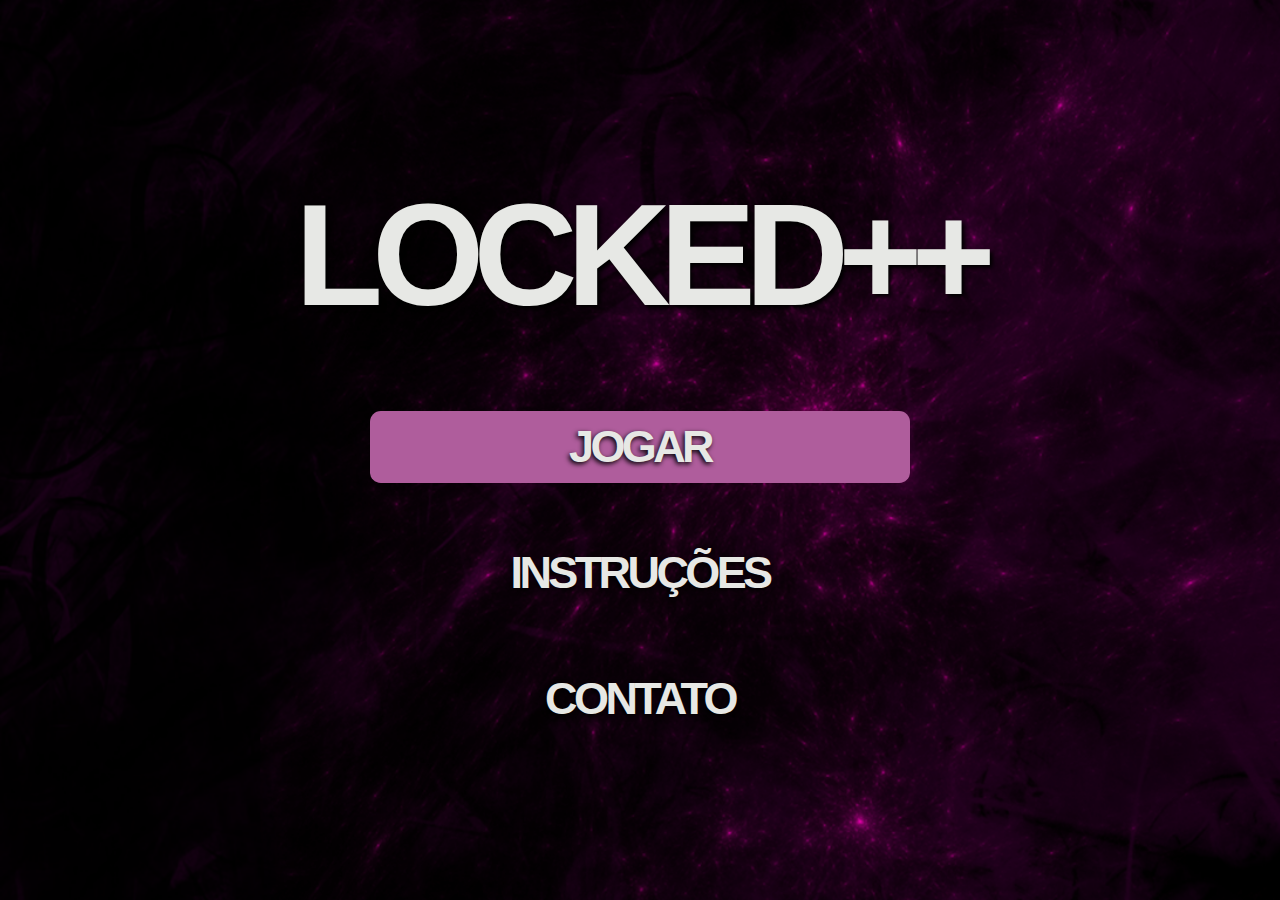
<file: index.html>
<!DOCTYPE html>
<html lang="pt-br">
<head>
    <meta charset="UTF-8">
    <meta http-equiv="X-UA-Compatible" content="IE=edge">
    <meta name="viewport" content="width=device-width, initial-scale=1.0">
    <link rel="stylesheet" href="style.css">
    <title>Home - Locked++</title>
</head>
<body>

    <h1 class="titulo">LOCKED++</h1>

    <div class="buttonArea">
        <button id="jogar" onclick="entrar()">JOGAR</button>
    </div>


    <div class="buttonArea">
        <button id="instrucoes" onclick="instrucoes()">INSTRUÇÕES</button>
    </div>

    <div class="buttonArea">
        <button id="contato" onclick="contato()">CONTATO</button>
    </div>

    <script src="script.js"></script>
</body>
</html>
</file>
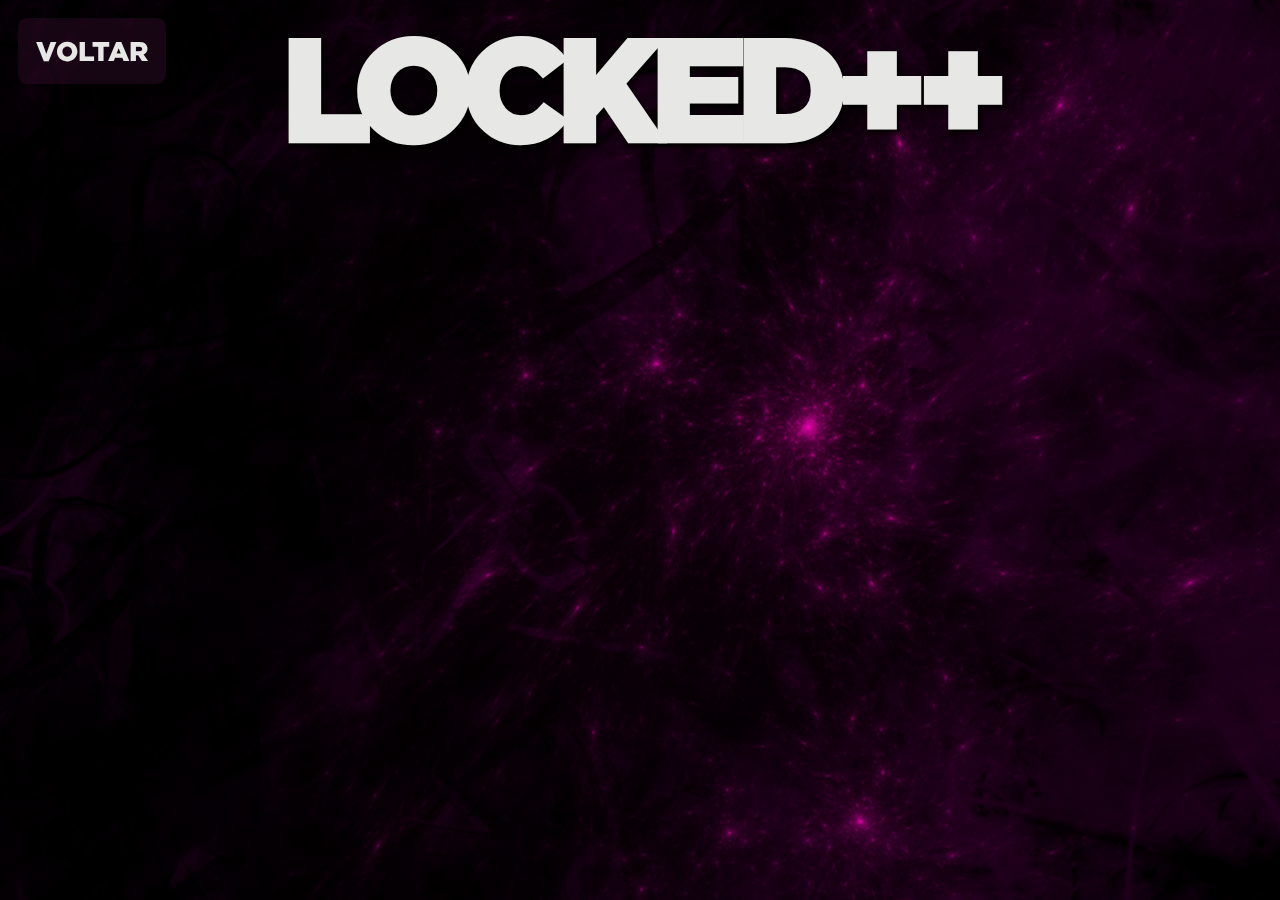
<file: pages/combinacoes.html>
<!DOCTYPE html>
<html lang="pt-br">
<head>
    <meta charset="UTF-8">
    <meta http-equiv="X-UA-Compatible" content="IE=edge">
    <meta name="viewport" content="width=device-width, initial-scale=1.0">
    <link rel="stylesheet" href="style-combinacoes.css">
    <title>Combinações - Locked++</title>
</head>
<body>

    <p onclick="voltarJogo()" class="voltar">VOLTAR</p>
    <div class="intro">
        <h1 class="titulo">LOCKED++</h1>

        <h2 class="status"></h2>
    </div>


    <div class="todasTentativas"></div>

    <script src="script-combinacoes.js"></script>
</body>
</html>
</file>
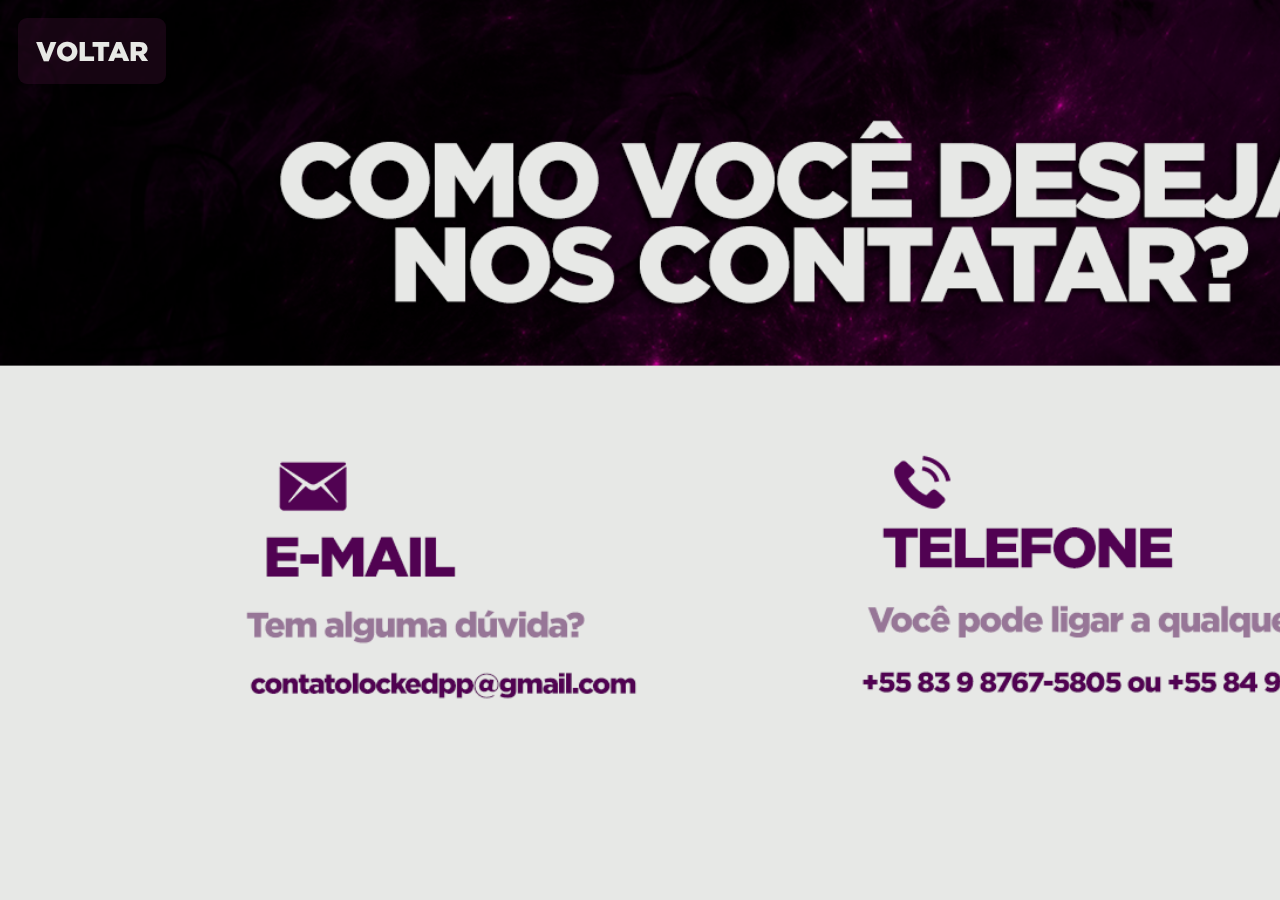
<file: pages/contato.html>
<!DOCTYPE html>
<html lang="pt-br">
<head>
    <meta charset="UTF-8">
    <meta name="viewport" content="width=device-width, initial-scale=1.0">
    <link rel="stylesheet" href="style-contato.css">
    <title>Contato</title>
</head>
<body>
    <div class="voltar">
        <p onclick="voltar()" >VOLTAR</p>
    </div>

    <div class="mobile">
        <h1>COMO VOCÊ DESEJA NOS CONTATAR?</h1>

        <div class="areaBranca">
            <div class="areaEmail">
                <div class="imgEmail">
                    <img src="../imgs/iconeemail.png" >
                </div>
                <h2>E-MAIL</h2>
                <h3 id="algumaDuvida">Tem alguma dúvida?</h3>
                <h3 id="emailText">
                    contatolocked
                    pp@gmail.com
                </h3>



            </div>
            <div class="areaTelefone">
                <div class="imgTelefone">
                    <img src="../imgs/iconecell.png">
                </div>
                <h2>TELEFONE</h2>
                <h3>Você pode ligar a qualquer hora:</h3>
                <h3>
                    <pre>
83 9 8767 - 5805
ou
84 9 8747 - 1354
                    </pre>
</h3>
            </div>
        </div>
        <div class="nomes">
            <h2>Victor Cordeiro || Matheus Freire</h2>
        </div>
    </div>
    <script src="script-contato.js"></script>
</body>
</html>
</file>
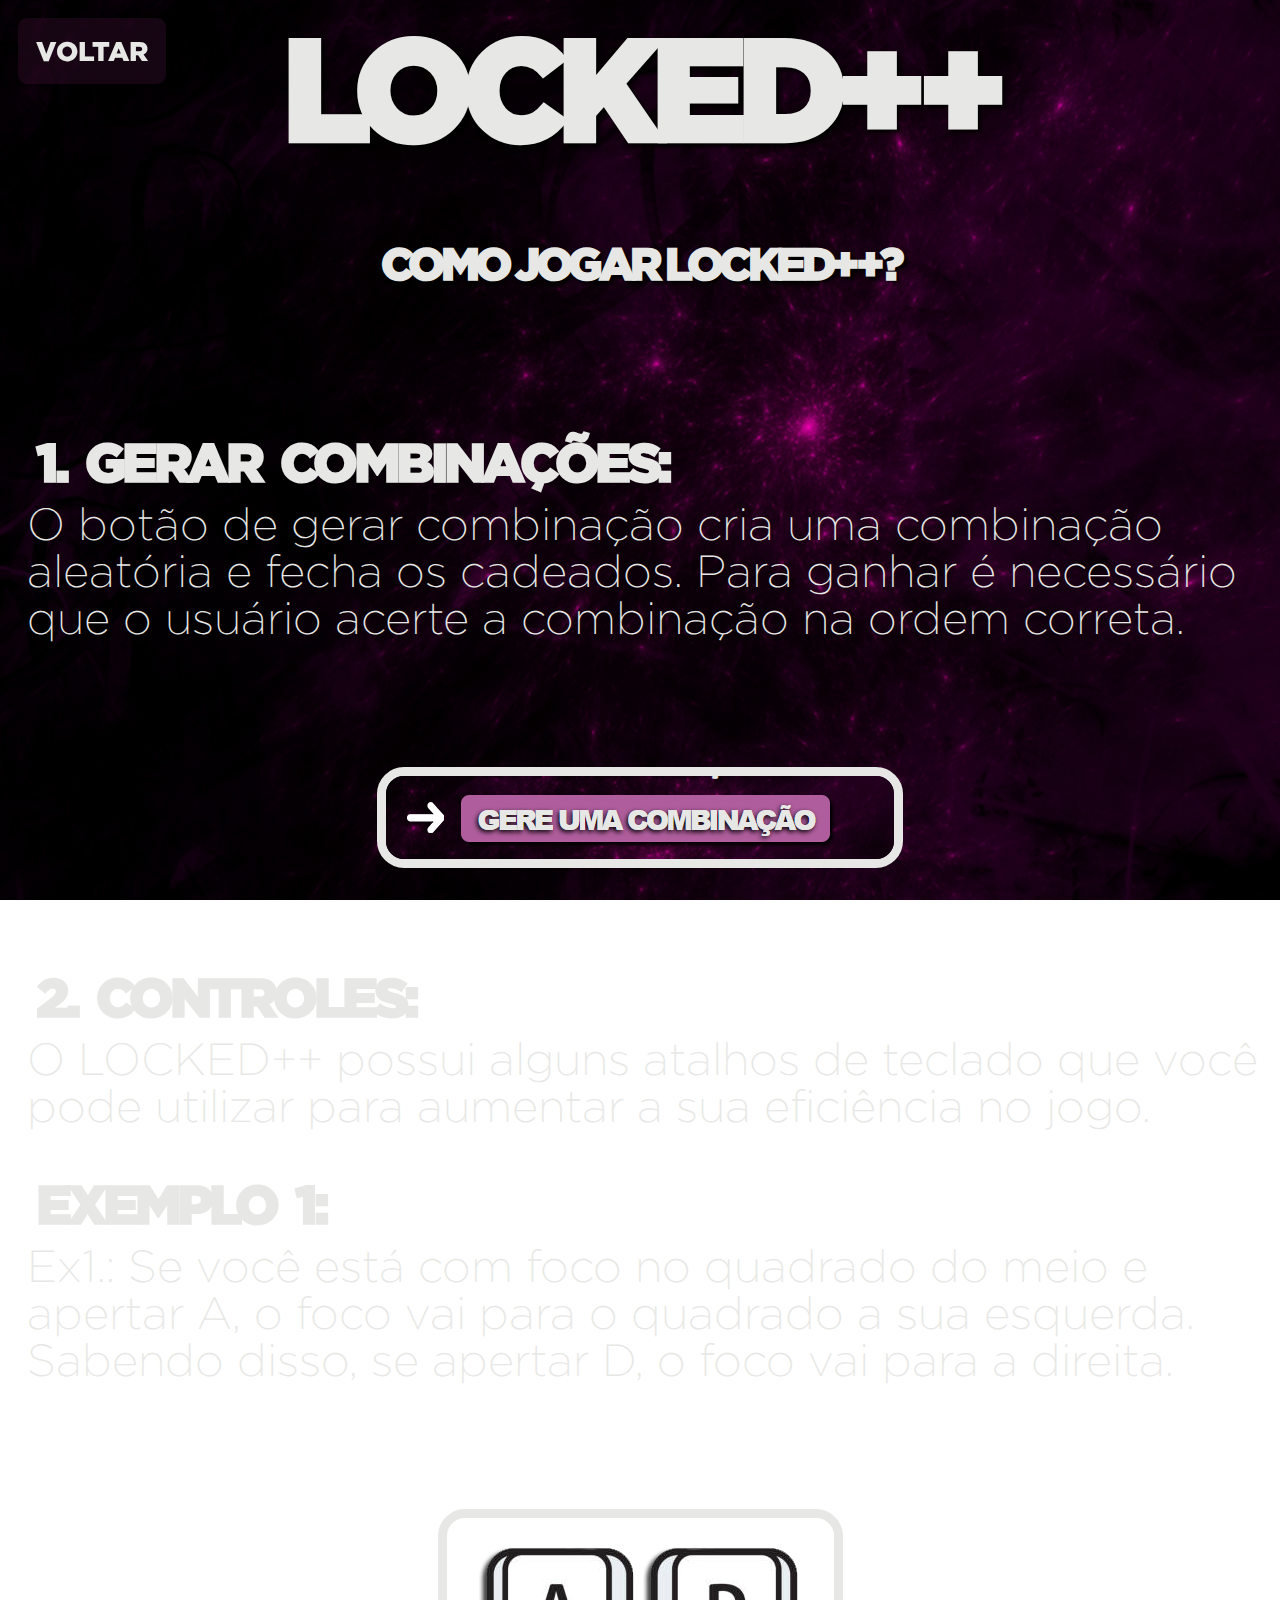
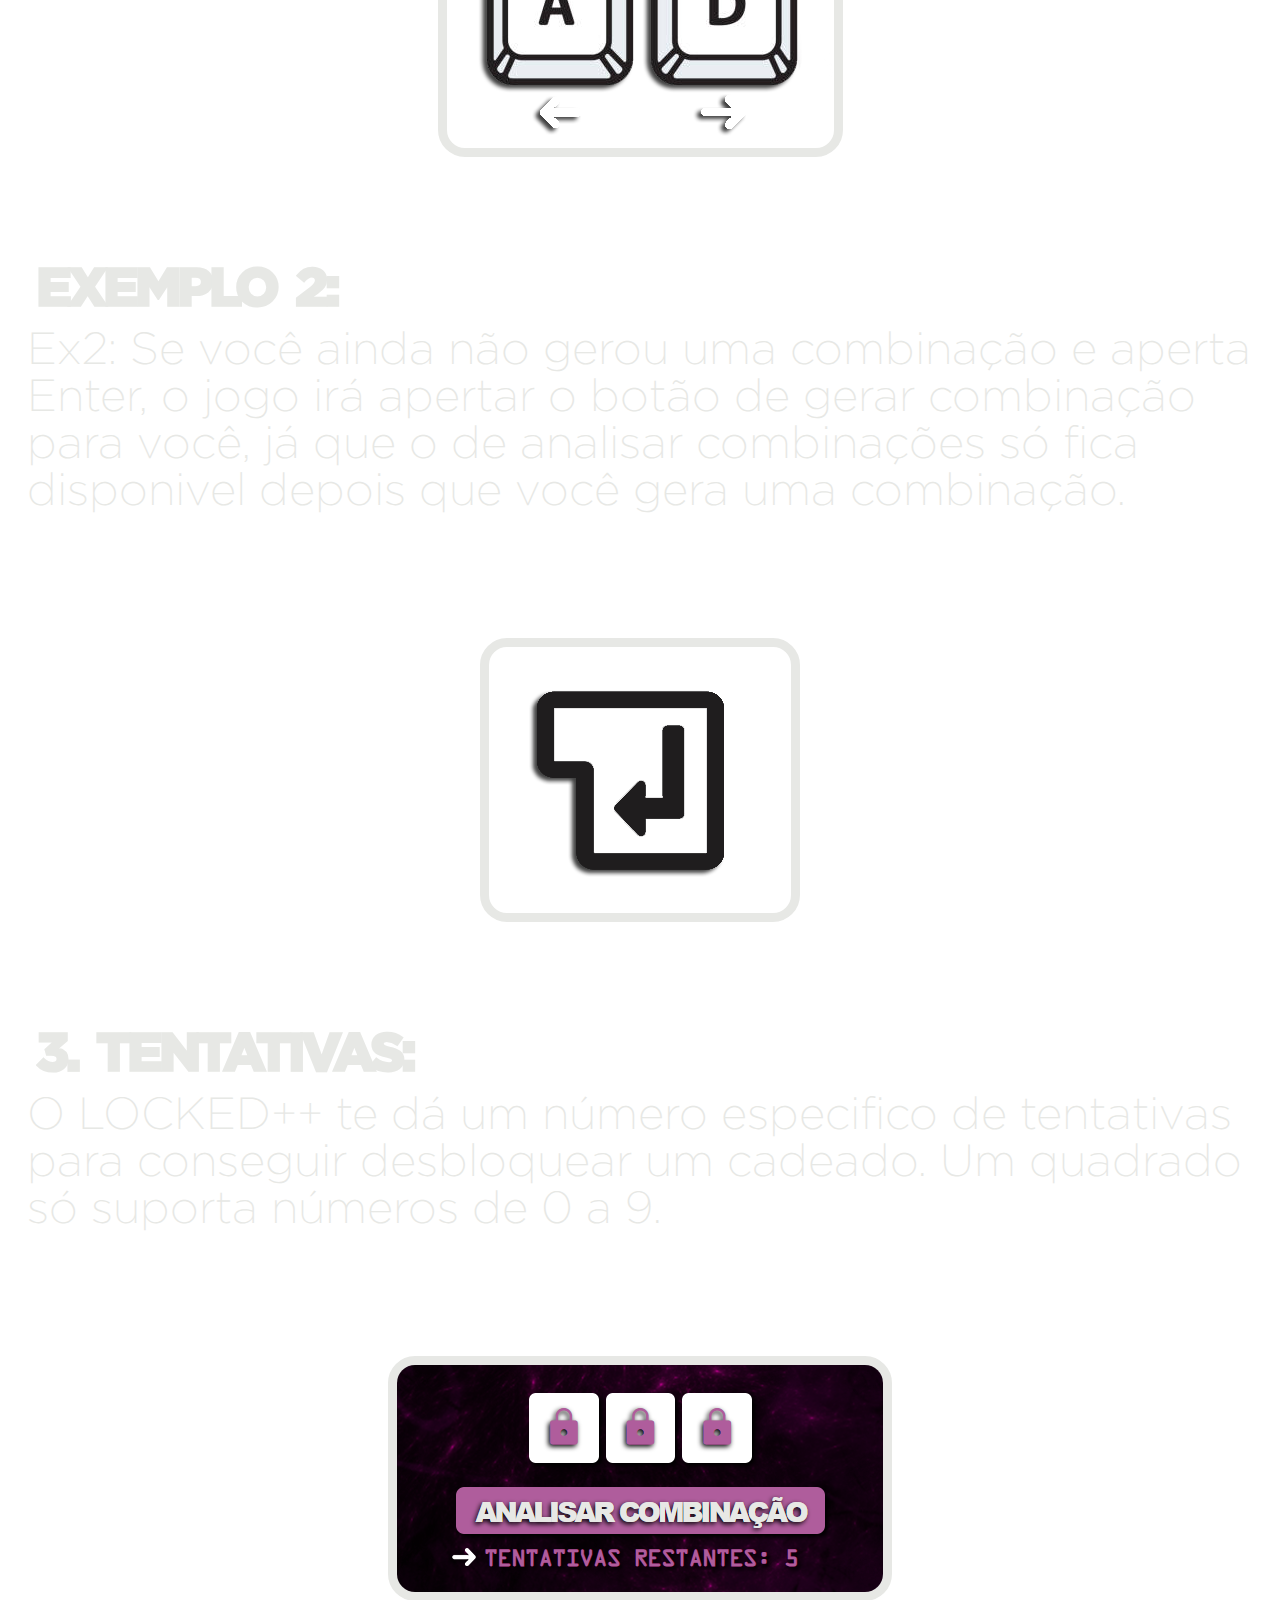
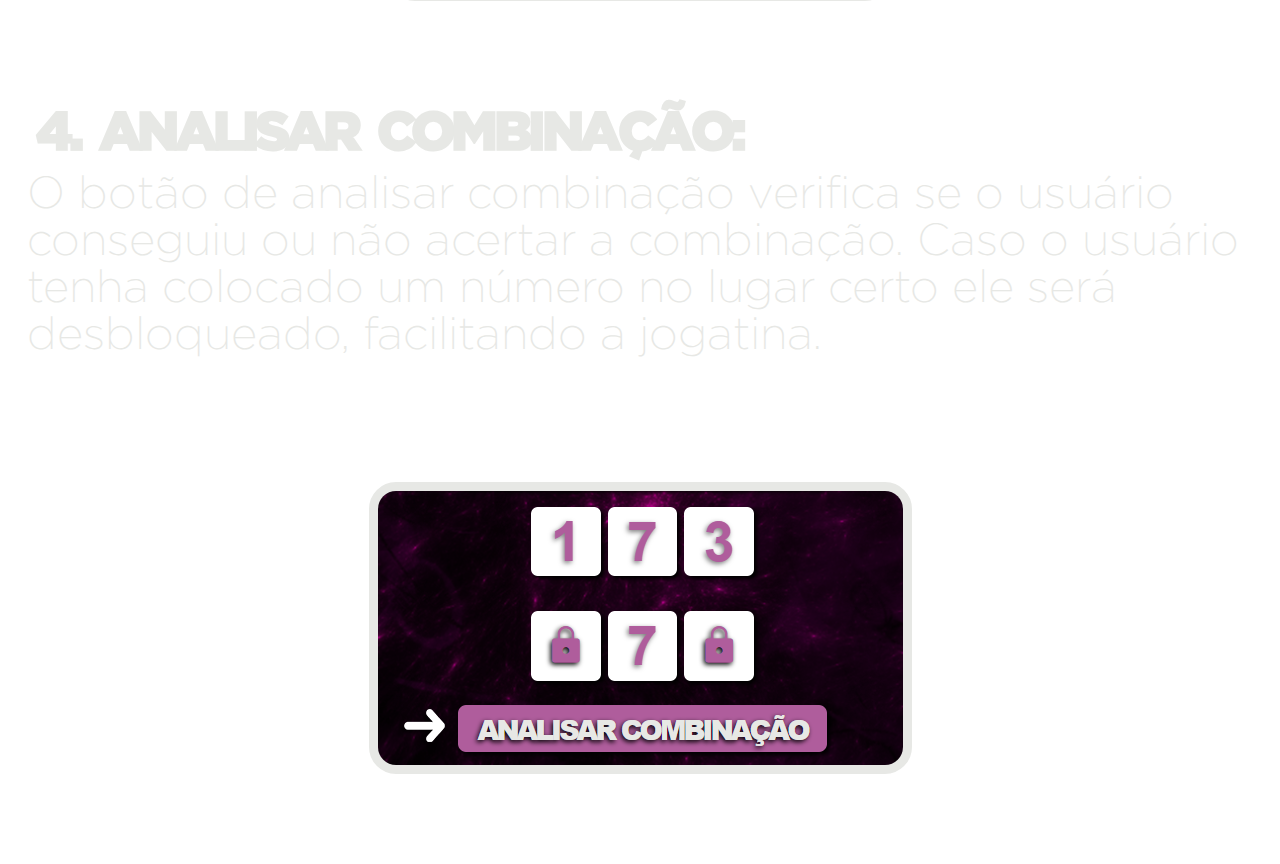
<file: pages/instrucoes.html>
<!DOCTYPE html>
<html lang="pt-br">
<head>
    <meta charset="UTF-8">
    <meta http-equiv="X-UA-Compatible" content="IE=edge">
    <meta name="viewport" content="width=device-width, initial-scale=1.0">
    <link rel="stylesheet" href="style-instrucoes.css">
    <title>Instruções - Locked++</title>
</head>
<body>

    <div class="voltar">
        <p onclick="voltar()" >VOLTAR</p>
    </div>


    <h1 class="titulo">LOCKED++</h1>

    <h2>COMO JOGAR LOCKED++?</h2>
    

    <div class="instrucoes">
        

        <h3>1. GERAR COMBINAÇÕES:</h3>
        <p>O botão de gerar combinação cria uma combinação aleatória e fecha os cadeados. Para ganhar é necessário que o usuário acerte a combinação na ordem correta.</p>
        <img id="img1" src="../imgs/gereCombinacao.png">

        <h3>2. CONTROLES:</h3>
        <p>O LOCKED++ possui alguns atalhos de teclado que você pode utilizar para aumentar a sua eficiência no jogo. </p>
        
        <h3>EXEMPLO 1: </h3>
        <p>Ex1.: Se você está com foco no quadrado do meio e apertar A, o foco vai para o quadrado a sua esquerda. Sabendo disso, se apertar D, o foco vai para a direita.</p>
        <img src="../imgs/botao-ad.png">

        <h3>EXEMPLO 2: </h3>
        <p>Ex2: Se você ainda não gerou uma combinação e aperta Enter, o jogo irá apertar o botão de gerar combinação para você, já que o de analisar combinações só fica disponivel depois que você gera uma combinação.</p>
        <img src="../imgs/botao-enter.png">

        <h3>3. TENTATIVAS:</h3>
        <p>O LOCKED++ te dá um número especifico de tentativas para conseguir desbloquear um cadeado. Um quadrado só suporta números de 0 a 9.</p>
        <img id="img3" src="../imgs/tentativas.png">

    
        <h3>4. ANALISAR COMBINAÇÃO:</h3>
        <p>O botão de analisar combinação verifica se o usuário conseguiu ou não acertar a combinação. Caso o usuário tenha colocado um número no lugar certo ele será desbloqueado, facilitando a jogatina.</p>
        <img id="img4" src="../imgs/analisarComb.png" alt="">
        

        
    </div>


    <script src="script-instrucoes.js"></script>
</body>
</html>
</file>
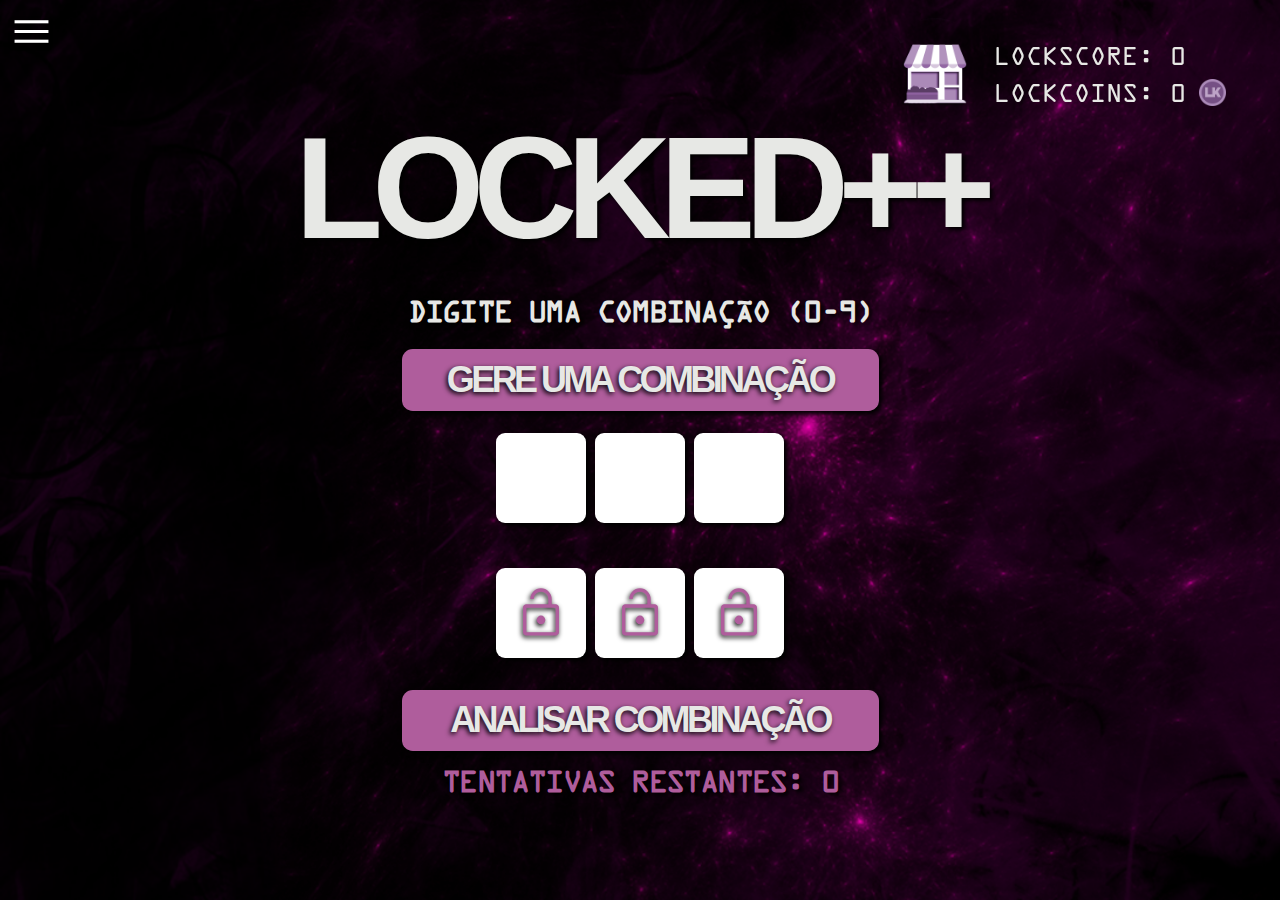
<file: pages/jogo.html>
<!DOCTYPE html>
<html lang="pt-br">
<head>
    <meta charset="UTF-8">
    <meta http-equiv="X-UA-Compatible" content="IE=edge">
    <meta name="viewport" content="width=device-width, initial-scale=1.0">
    <link rel="stylesheet" href="style-jogo.css">
    <link rel="stylesheet" href="https://fonts.googleapis.com/css2?family=Material+Symbols+Outlined:opsz,wght,FILL,GRAD@20..48,100..700,0..1,-50..200" />
    <title>Locked++</title>
</head>
<body>

    <div class="main">
        <div class="pontuacao">
            <img id="storeIcon" src="../imgs/lockStore.png" onclick="abrirLoja()"/>
    
            <div class="text">
                <p id="lockscore">LOCKSCORE: 0</p>
                <p id="lockcoin">LOCKCOINS: 0</p>
    
    
    
            </div>
            <div class="lockCoinsIcon">
                <img id="lockCoinId" src="../imgs/lockCoin.png">
            </div>
    
        </div>
    
        <div class="mostrarTentativas">
    
            <span onclick="mostrarCombinacoes()" id="menu" class="material-symbols-outlined">
                menu
                </span>
            <div class="opcoes">
                <p onclick="abaPerfil()" id="tentAtual">--TESTES--</p>
                <div class="linha"></div>
                <p onclick="combinacoesPagina()">COMBINAÇÕES</p>
                <div class="linha"></div>
                <p onclick="mostraMenuVoltarOuVolta()">VOLTAR AO INÍCIO</p>
            </div>    
        </div>
    
        <div id="voltarMenu" class="voltar">
            <h2>JOGO EM ANDAMENTO, VOCê QUER MESMO VOLTAR?</h2>
            <button onclick="voltarJogo()">VOLTAR AO JOGO</button>
            <button onclick="voltarInicio()">VOLTAR AO INICIO</button>
        </div>
    
        <h1 class="titulo">LOCKED++</h1>
    
        <div class="faseJogo">
            <h2 class="subtitulo3">DIGITE UMA COMBINAÇÃO (0-9)</h2>
    
            <div class="buttonArea">
                <button id="btn-geraComb" onclick="comecarJogo()">GERE UMA COMBINAÇÃO</button>
            </div>
            <div class="entrada">
                <input id="entrada-1" class="boxEntrada" type="number" maxlength="1">
                <input id="entrada-2" class="boxEntrada" type="number" maxlength="1">        
                <input id="entrada-3" class="boxEntrada" type="number" maxlength="1">         
            </div>
        
            <div class="saida">
                <div class="b1">
                    <div id="saida-1" class="box"><span class="material-symbols-outlined">
                        lock_open
                        </span>
                    </div>
                    <p class="logTermo">---</p>
                </div>

                <div class="b2">
                    <div id="saida-2" class="box"><span class="material-symbols-outlined">
                        lock_open
                        </span></div>
                    <p class="logTermo">---</p>

                </div>

                <div class="b3">
                    <div id="saida-3" class="box"><span class="material-symbols-outlined">
                        lock_open
                        </span></div>
                    <p class="logTermo">---</p>

                </div>

        
            </div>
        
            <div class="buttonArea">
                
                <button id="btn1" onclick="analisarCombinacao()">ANALISAR COMBINAÇÃO</button>
            </div>
            <h2 class="subtitulo2">TENTATIVAS RESTANTES: 5</h2>
        </div>
    
        <div class="faseRespostaVenceu">
            <h2>VOCÊ GANHOU!</h2>
            <h3 id="mostraLockScore">LOCKSCORE: </h3>
    
            <div class="saida">
                <div id="saida-1" class="box3"><span class="material-symbols-outlined">
                    lock_open
                    </span></div>
                <div id="saida-2" class="box3"><span class="material-symbols-outlined">
                    lock_open
                    </span></div>
                <div id="saida-3" class="box3"><span class="material-symbols-outlined">
                    lock_open
                    </span></div>
        
            </div>
    
            <div class="buttonArea">
                <button onclick="pararEConverterScore()">PARAR E CONVERTER SCORE EM COINS</button>
                <button onclick="continuarEMultiplicarScore()">MULTIPLICAR SCORE NA PROXIMA RODADA</button>
            </div>
    
        </div>
    
        <div class="faseRespostaPerdeu">
            <h1>VOCÊ PERDEU!</h1>
            <div class="saida">
                <div id="saida-1" class="box2"><span class="material-symbols-outlined">
                    lock_open
                    </span></div>
                <div id="saida-2" class="box2"><span class="material-symbols-outlined">
                    lock_open
                    </span></div>
                <div id="saida-3" class="box2"><span class="material-symbols-outlined">
                    lock_open
                    </span></div>
            </div>
    
            <div class="buttonArea">
                <button onclick="voltaMain()">VOLTAR PARA UMA NOVA COMBINAÇÃO</button>
            </div>
        </div>
    
        <div class="termometro">
            <img onclick="usarTermometro()" src="../imgs/termometro.png">
        </div>


    </div>

    <div class="loja">
        <p id="x-loja" onclick="fecharLoja()">x</p>
        <div class="titulo">
            <p id="loja-title">LOCKSTORE</p>
            <p class="avisoLoja">VOCÊ SÓ PODE COMPRAR ITENS DENTRO DE RODADAS</p>
        </div>
        <div class="itensLoja">
            <div id="item1" class="item">

                <div class="preco">
                    <p id="valor">15</p>
                    <img src="../imgs/lockCoin.png">
                </div>

                <div class="conteudo">
                    <p>termometro</p>
                    <img onclick="comprarTermometro()" src="../imgs/termometro.png">
                </div>

            </div>

        </div> 
    </div>
    
    <script src="script-jogo.js"></script>
</body>
</html>
</file>
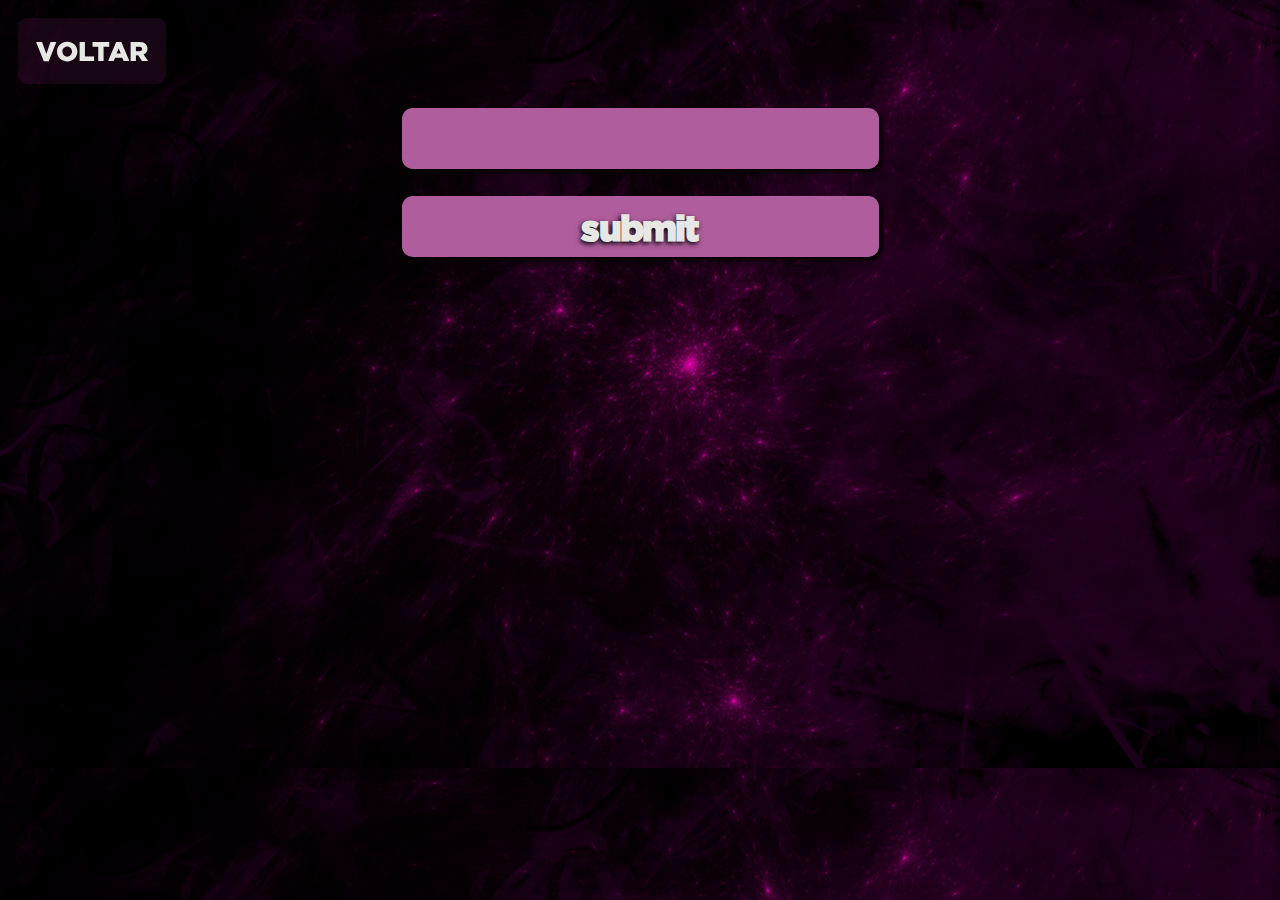
<file: pages/perfil.html>
<!DOCTYPE html>
<html lang="pt-br">
<head>
    <meta charset="UTF-8">
    <meta name="viewport" content="width=device-width, initial-scale=1.0">
    <link rel="stylesheet" href="style-perfil.css">
    <title>Perfil </title>
</head>
<body>
    <div class="voltar">
        <p onclick="voltar()" >VOLTAR</p>
    </div>

    <div class="cheats">
        <input id="inputCalango" type="text">
        <input id="cheatInput" type="text">
        <button onclick="verificar()">submit</button>

    </div>

    <script src="script-perfil.js"></script>
</body>
</html>
</file>
<file: style.css>
@font-face {
    font-family: 'Gotham Black';
    src: url('fonts/gothamBlack.otf') format('otf'); 
}

*{
    margin: 0;
    padding: 0;
    box-sizing: border-box;
    color: #e7e8e5;
}


/* Estilos para telas pequenas (por exemplo, smartphones) */
@media (max-width: 768px) {
    
body{
    display: flex;
    justify-content: center;
    align-items: center;
    height: 100vh;
    flex-direction: column;
    background: url("imgs/rtf.png");
    background-repeat: no-repeat;
    background-size: cover;
    background-attachment: fixed;
}

.titulo{
    text-align: center;
    font-weight: 800;
    margin: 0.8vh;
    margin-bottom: 3vh;
    margin-top: 8vh;
    font-size: 9vh;
    letter-spacing:  -0.5vh;
    text-shadow: 3px 3px 4px rgba(0, 0, 0, 1);
    font-family: 'Gotham Black', sans-serif;

}

.buttonArea{
    background-color: rgb(255, 255, 255, 0);
    display: flex;
    justify-content: center;
    align-items: center;
    flex-direction: column;
}

.buttonArea button{
    letter-spacing: -0.3vh;
    margin: 8vh;
    margin-bottom: 0;
    height: 7vh;
    width: 40vh; 
    font-size: 5vh;
    font-weight: 800;
    text-shadow: 3px 3px 4px rgba(0, 0, 0, 1);
    color: #e7e8e5;
    border: none;
    border-radius: 1.2vh;
    background-color: rgb(255,255,255,0);
    font-family: 'Gotham Black', sans-serif;
    display: flex;
    justify-content: center;
    align-items: center;
}

.buttonArea button:hover{
    background-color: rgb(175, 93, 156);

    cursor: pointer;
}

}


  /* Estilos para telas médias (por exemplo, tablets)  */
@media (min-width: 769px) and (max-width: 1024px) {
  
body{
    display: flex;
    justify-content: center;
    align-items: center;
    height: 100vh;
    flex-direction: column;
    background: url("imgs/fundo.png");
    background-repeat: no-repeat;
    background-size: cover;
    background-attachment: fixed;
}

.titulo{
    text-align: center;
    font-weight: 900;
    margin: 0.8vh;
    margin-bottom: 2vh;
    font-size: 9vh;
    letter-spacing:  -0.4vh;
    text-shadow: 3px 3px 4px rgba(0, 0, 0, 1);
    font-family: 'Gotham Black', sans-serif;

}

.buttonArea{
    background-color: rgb(255, 255, 255, 0);
    display: flex;
    justify-content: center;
    align-items: center;
    flex-direction: column;
}

.buttonArea button{
    letter-spacing: -0.3vh;
    margin: 8vh;
    margin-bottom: 0;
    height: 7vh;
    width: 40vh; 
    font-size: 5vh;
    font-weight: 800;
    text-shadow: 3px 3px 4px rgba(0, 0, 0, 1);
    color: #e7e8e5;
    border: none;
    border-radius: 1.2vh;
    background-color: rgb(255,255,255,0);
    font-family: 'Gotham Black', sans-serif;
    display: flex;
    justify-content: center;
    align-items: center;
}

.buttonArea button:hover{
    background-color: rgb(175, 93, 156);

    cursor: pointer;
}

}



/* Estilos para telas grandes (por exemplo, desktops) */
@media (min-width: 1025px) {
  
  
body{
    display: flex;
    justify-content: center;
    align-items: center;
    height: 100vh;
    flex-direction: column;
    background: url("imgs/fundo.png");
    background-repeat: no-repeat;
    background-size: cover;
    background-attachment: fixed;
}

.titulo{
    text-align: center;
    font-weight: 800;
    margin: 0.8vh;
    margin-bottom: 2vh;
    font-size: 16vh;
    letter-spacing:  -1.2vh;
    text-shadow: 3px 3px 4px rgba(0, 0, 0, 1);
    font-family: 'Gotham Black', sans-serif;

}

.buttonArea{
    display: flex;
    justify-content: center;
    align-items: center;
    flex-direction: column;
}

.buttonArea button{
    letter-spacing: -0.4vh;
    text-shadow: -1.5px 1.5px 5px rgba(0, 0, 0, 1);
    margin: 6vh;
    margin-bottom: 0;
    height: 8vh;
    width: 60vh; 
    font-size: 5vh;
    font-weight: 800;
    background-color: rgb(145, 53, 123, 0);
    border: none;
    border-radius: 1.2vh;
    font-family: 'Gotham Black', sans-serif;
    cursor: pointer;

}



}
</file>
<file: pages/style-combinacoes.css>
@font-face {
    font-family: 'Gotham Black';
    src: url('../fonts/gothamBlack.otf'); 
}

*{
    margin: 0;
    padding: 0;
    box-sizing: border-box;
    color: #e7e8e5;
    font-family: 'Gotham Black';
    
}


/* Estilos para telas pequenas (por exemplo, smartphones) */
@media (max-width: 768px) {
      
body{
    display: flex;
    justify-content: center;
    align-items: center;
    flex-direction: column;
    background: url("../imgs/rtf.png");
    background-repeat: no-repeat;
    background-size: cover;
    background-attachment: fixed;
}

h2{
    margin-top: 3vh;
    margin-bottom: 6vh;
    font-size: 3vh;
    text-align: center;
}

.intro{
    text-shadow: -1.5px 1.5px 5px rgba(0, 0, 0, 1);

    display: flex;
    justify-content: center;
    align-items: center;
    flex-direction: column;
}

.titulo{
    text-align: center;
    font-weight: 800;
    margin: 0.8vh;
    margin-bottom: 2vh;
    margin-top: 9vh;
    font-size: 8vh;
    letter-spacing:  -0.3vh;
    text-shadow: 3px 3px 4px rgba(0, 0, 0, 1);
    font-family: 'Gotham Black', sans-serif;

}

.boxTentativa{
    box-shadow: 3px 3px 4px rgba(0, 0, 0, 1);

    background-color: rgb(175, 93, 156);
    display: flex;
    justify-content: center;
    align-items: center;
    width: 40vh;
    height: 16vh;
    margin: 3vh;
    border-radius: 1vh;
}

.numeroJogada{
    height: 100%;
    display: flex;
    justify-content: start;
    align-items: center;
    margin-right: 2vh;
}


.content{

    height: 100%;
    width: 90%;
    
}

.jogada{
    color: #e7e8e5;
    text-shadow: -1.5px 1.5px 5px rgba(0, 0, 0, 1);
    letter-spacing: -0.4vh;
    word-spacing: 1vh;


    font-size: 4vh;
    margin-left: 2vh;
}


.situacao{
    font-size: 3vh;
    color: #e7e8e5;
    text-shadow: -1.5px 1.5px 5px rgba(0, 0, 0, 1);
    letter-spacing: -0.1vh;
    word-spacing: 1vh;



}

.combinacao{
    font-size: 3vh;
    color: #e7e8e5;
    text-shadow: -1.5px 1.5px 5px rgba(0, 0, 0, 1);
    letter-spacing: -0.1vh;
    word-spacing: 0.1vh;


}

.score{
    font-size: 2.5vh;
    color: #e7e8e5;
    text-shadow: -1.5px 1.5px 5px rgba(0, 0, 0, 1);
    letter-spacing: -0.1vh;
    word-spacing: 1vh;

}



.voltar {
    position: fixed;
    top: 2vh;
    left: 2vh;
    font-size: 3vh;
    padding: 2vh;
    background-color: rgb(110, 27, 91, 0.2);
    color: #e7e8e5;
    border-radius: 1vh;
    cursor: pointer;
    user-select: none;
    font-family: 'Gotham Black', sans-serif;

}

.voltar:hover{
    background-color: rgb(110, 27, 91, 0.5);
}


}


  /* Estilos para telas médias (por exemplo, tablets)  */
@media (min-width: 769px) and (max-width: 1024px) {
        
body{
    display: flex;
    justify-content: center;
    align-items: center;
    flex-direction: column;
    background: url("../imgs/fundo.png");
    background-repeat: no-repeat;
    background-size: cover;
    background-attachment: fixed;
}

h2{
    margin-top: 3vh;
    margin-bottom: 6vh;
    font-size: 3vh;
    text-align: center;
}

.intro{
    text-shadow: -1.5px 1.5px 5px rgba(0, 0, 0, 1);

    display: flex;
    justify-content: center;
    align-items: center;
    flex-direction: column;
}

.titulo{
    text-align: center;
    font-weight: 800;
    margin: 0.8vh;
    margin-bottom: 2vh;
    font-size: 8vh;
    letter-spacing:  -0.3vh;
    text-shadow: 3px 3px 4px rgba(0, 0, 0, 1);
    font-family: 'Gotham Black', sans-serif;

}

.boxTentativa{
    box-shadow: 3px 3px 4px rgba(0, 0, 0, 1);

    background-color: rgb(175, 93, 156);
    display: flex;
    justify-content: center;
    align-items: center;
    width: 40vh;
    height: 16vh;
    margin: 3vh;
    border-radius: 1vh;
}

.numeroJogada{
    height: 100%;
    display: flex;
    justify-content: start;
    align-items: center;
    margin-right: 2vh;
}


.content{

    height: 100%;
    width: 90%;
    
}

.jogada{
    color: #e7e8e5;
    text-shadow: -1.5px 1.5px 5px rgba(0, 0, 0, 1);
    letter-spacing: -0.4vh;
    word-spacing: 1vh;


    font-size: 4vh;
    margin-left: 2vh;
}


.situacao{
    font-size: 3vh;
    color: #e7e8e5;
    text-shadow: -1.5px 1.5px 5px rgba(0, 0, 0, 1);
    letter-spacing: -0.1vh;
    word-spacing: 1vh;



}

.combinacao{
    font-size: 3vh;
    color: #e7e8e5;
    text-shadow: -1.5px 1.5px 5px rgba(0, 0, 0, 1);
    letter-spacing: -0.1vh;
    word-spacing: 0.1vh;


}

.score{
    font-size: 2.5vh;
    color: #e7e8e5;
    text-shadow: -1.5px 1.5px 5px rgba(0, 0, 0, 1);
    letter-spacing: -0.1vh;
    word-spacing: 1vh;

}



.voltar {
    position: fixed;
    top: 2vh;
    left: 2vh;
    font-size: 3vh;
    padding: 2vh;
    background-color: rgb(110, 27, 91, 0.2);
    color: #e7e8e5;
    border-radius: 1vh;
    cursor: pointer;
    user-select: none;
    font-family: 'Gotham Black', sans-serif;

}

.voltar:hover{
    background-color: rgb(110, 27, 91, 0.5);
}


}



/* Estilos para telas grandes (por exemplo, desktops) */
@media (min-width: 1025px) {
  
  
body{
    display: flex;
    justify-content: center;
    align-items: center;
    flex-direction: column;
    background: url("../imgs/fundo.png");
    background-repeat: no-repeat;
    background-size: cover;
    background-attachment: fixed;
}

h2{
    margin-top: 3vh;
    margin-bottom: 6vh;
    font-size: 4.5vh;
}

.intro{
    text-shadow: -1.5px 1.5px 5px rgba(0, 0, 0, 1);

    display: flex;
    justify-content: center;
    align-items: center;
    flex-direction: column;
}

.titulo{
    text-align: center;
    font-weight: 800;
    margin: 0.8vh;
    margin-bottom: 2vh;
    font-size: 16vh;
    letter-spacing:  -1.2vh;
    text-shadow: 3px 3px 4px rgba(0, 0, 0, 1);
    font-family: 'Gotham Black', sans-serif;

}

.boxTentativa{
    box-shadow: 3px 3px 4px rgba(0, 0, 0, 1);

    background-color: rgb(175, 93, 156);
    display: flex;
    justify-content: center;
    align-items: center;
    width: 100vh;
    height: 16vh;
    margin: 3vh;
    border-radius: 1vh;
}

.numeroJogada{
    height: 100%;
    display: flex;
    justify-content: start;
    align-items: center;
    margin-right: 2vh;
}


.content{

    height: 100%;
    width: 90%;
    
}

.jogada{
    color: #e7e8e5;
    text-shadow: -1.5px 1.5px 5px rgba(0, 0, 0, 1);
    letter-spacing: -0.4vh;
    word-spacing: 1vh;


    font-size: 7vh;
    margin-left: 2vh;
}


.situacao{
    font-size: 4vh;
    color: #e7e8e5;
    text-shadow: -1.5px 1.5px 5px rgba(0, 0, 0, 1);
    letter-spacing: -0.4vh;
    word-spacing: 1vh;



}

.combinacao{
    font-size: 5vh;
    color: #e7e8e5;
    text-shadow: -1.5px 1.5px 5px rgba(0, 0, 0, 1);
    letter-spacing: -0.4vh;
    word-spacing: 1vh;


}

.score{
    font-size: 3.5vh;
    color: #e7e8e5;
    text-shadow: -1.5px 1.5px 5px rgba(0, 0, 0, 1);
    letter-spacing: -0.4vh;
    word-spacing: 1vh;

}



.voltar {
    position: fixed;
    top: 2vh;
    left: 2vh;
    font-size: 3vh;
    padding: 2vh;
    background-color: rgb(110, 27, 91, 0.2);
    color: #e7e8e5;
    border-radius: 1vh;
    cursor: pointer;
    user-select: none;
    font-family: 'Gotham Black', sans-serif;

}

.voltar:hover{
    background-color: rgb(110, 27, 91, 0.5);
}

}
</file>
<file: pages/style-contato.css>
@font-face {
    font-family: 'Gotham Black';
    src: url('../fonts/gothamBlack.otf');
}

*{
    margin: 0;
    padding: 0;
    box-sizing: border-box;
    font-family: 'Gotham Xlight', sans-serif;
    color: #e7e8e5;
}

/* Estilos para telas pequenas (por exemplo, smartphones) */
@media (max-width: 768px) {
    body{
        background: url("../imgs/fundo-contato-mobile.png");
        background-repeat: no-repeat;
        background-size: cover;
        background-attachment: fixed;
    }
    .voltar p{
        position: fixed;
        top: 2vh;
        left: 2vh;
        font-size: 2.5vh;
        padding: 1.5vh;
        background-color: rgb(110, 27, 91, 0.2);
        color: #e7e8e5;
        border-radius: 1vh;
        cursor: pointer;
        user-select: none;
        font-family: 'Gotham Black', sans-serif;
    
    }
    
    .voltar p:hover{
        background-color: rgb(110, 27, 91, 0.5);
    }
    .mobile{
        display: flex;
        align-items: center;
        justify-content: center;
        flex-direction: column;
    }

    .mobile h1{
        line-height: 5.2vh;
        text-align: center;
        font-weight: 800;
        margin-top: 10vh;
        margin-bottom: 7vh;
        font-size: 6.5vh;
        letter-spacing:  -0.5vh;
        text-shadow: 3px 3px 4px rgba(0, 0, 0, 1);
        font-family: 'Gotham Black', sans-serif;
    
    }
    
    .areaBranca{
        display: flex;
        height: 50vh;
        width: 50vh;
    }

    .areaEmail{
        display: flex;
        justify-content: center;
        align-items: center;
        flex-direction: column;
        width: 50%;
    }

    .areaEmail img{
        width: 10vh;
        height: 11vh;
        
    }

    .areaEmail h2{
        margin: 2vh;    
        text-align: center;
        font-weight: 900;
        font-size: 4vh;
        color: rgb(81,2,82);
        letter-spacing:  -0.2vh;
        
    }

    #algumaDuvida{
        color: rgb(151,118,151);
        font-weight: 800;
        letter-spacing:  -0.2vh;
        font-size: 3vh;
        line-height: 3vh;

    }

    #emailText{
        margin-bottom: 11vh;
        color: rgb(81,2,82);
        font-weight: 800;
        letter-spacing:  -0.2vh;
        line-height: 3vh;

    }

    .areaEmail h3{
        color: rgb(151,118,151);
        font-size: 3vh;
        height: 10vh;
        width: 20vh;

    }


    .areaTelefone{
        width: 50%;
        
    }

    .imgEmail{
        display: flex;
        justify-content: center;
        align-items: center;

    }

    .imgTelefone{
        display: flex;
        justify-content: center;
        align-items: center;
        margin-bottom: 3vh;
    }

    .areaTelefone img{
        margin-top: 2vh;
        width: 7vh;
        height: 7vh;
        margin-bottom: 1vh;
    }

    .areaTelefone h2{
        margin: 2vh;
        color: rgb(81,2,82);
        font-weight: 800;
        letter-spacing:  -0.2vh;
        font-size: 3.7vh;
    }

    .areaTelefone h3{
        font-size: 3vh;
        line-height: 3vh;
        margin: 2vh;
        color: rgb(151,118,151);
        font-weight: 800;
        letter-spacing:  -0.2vh;
    }

    .areaTelefone h3 pre{
        font-size: 3vh;
        margin-top: 2vh;
        color: rgb(81,2,82);
        font-weight: 800;
        letter-spacing:  -0.3vh;
        line-height: 3vh;

    }

    .nomes{
        display: flex;
        justify-content: center;   
        align-items: center;
        background-color: rgb(81,2,82);
        height: 3vh;
        width: 100%;
        position: fixed;
        bottom: 0;
    }

    .nomes h2{
        text-align: center;
        font-weight: 800;
        font-size: 2.4vh;
        letter-spacing:  -0.1vh;
        position: fixed;
        bottom: 0.07vh;
    }

}


  /* Estilos para telas médias (por exemplo, tablets)  */
@media (min-width: 769px) and (max-width: 1024px) {
    body{
        background: url("../imgs/contato-mobile.png");
        background-repeat: no-repeat;
        background-size: cover;
        background-attachment: fixed;
    }

    .voltar p{
        position: fixed;
        top: 2vh;
        left: 2vh;
        font-size: 3vh;
        padding: 2vh;
        background-color: rgb(110, 27, 91, 0.2);
        color: #e7e8e5;
        border-radius: 1vh;
        cursor: pointer;
        user-select: none;
        font-family: 'Gotham Black', sans-serif;
    
    }
    
    .voltar p:hover{
        background-color: rgb(110, 27, 91, 0.5);
    }

    .mobile{
        display: none;
    }
}



/* Estilos para telas grandes (por exemplo, desktops) */
@media (min-width: 1025px) {
    body{
        background: url("../imgs/contato.png");
        background-repeat: no-repeat;
        background-size: cover;
        background-attachment: fixed;
    }

    .voltar p{
        position: fixed;
        top: 2vh;
        left: 2vh;
        font-size: 3vh;
        padding: 2vh;
        background-color: rgb(110, 27, 91, 0.2);
        color: #e7e8e5;
        border-radius: 1vh;
        cursor: pointer;
        user-select: none;
        font-family: 'Gotham Black', sans-serif;
    
    }
    
    .voltar p:hover{
        background-color: rgb(110, 27, 91, 0.5);
    }

    
    .mobile{
        display: none;
    }
}
</file>
<file: pages/style-instrucoes.css>
@font-face {
    font-family: 'Gotham Xlight';
    src: url('../fonts/gothanXlight.otf'); 
}

@font-face {
    font-family: 'Gotham Black';
    src: url('../fonts/gothamBlack.otf');
}

@font-face {
    font-family: 'Ocr';
    src: url('../fonts/ocr-a-std.otf');
}

*{
    margin: 0;
    padding: 0;
    box-sizing: border-box;
    font-family: 'Gotham Xlight', sans-serif;
    color: #e7e8e5;
}


/* Estilos para telas pequenas (por exemplo, smartphones) */
@media (max-width: 768px) {
       
body{
    display: flex;
    justify-content: center;
    align-items: center;
    flex-direction: column;
    margin-top: 0.8vh;
    background: url("../imgs/rtf.png");
    background-repeat: no-repeat;
    background-size: cover;
    background-attachment: fixed;
}

.titulo{
    text-align: center;
    font-weight: 800;
    margin: 0.8vh;
    margin-bottom: 3vh;
    margin-top: 8vh;
    font-size: 9vh;
    letter-spacing:  -0.5vh;
    text-shadow: 3px 3px 4px rgba(0, 0, 0, 1);
    font-family: 'Gotham Black', sans-serif;

}

h2{
    text-align: center;
    margin: 5vh;
    margin-bottom: 15vh;
    text-shadow: 3px 3px 4px rgba(0, 0, 0, 1);
    font-size: 5vh;
    font-family: 'Gotham Black', sans-serif;
    letter-spacing: -0.2vh;
}

.instrucoes{
    display: flex;
    flex-direction: column;
}

.instrucoes h3{
    margin: 1vh;
    margin-left: 4vh;
    font-size: 3vh;
    font-family: 'Gotham Black', sans-serif;
    letter-spacing: -0.1vh;
    word-spacing: 1vh;
}

.instrucoes p{
    margin-left: 3vh;
    margin-bottom: 4vh;
    font-size: 3vh;
}

.instrucoes img{
    display: flex;
    justify-self: center;
    align-self: center;
    border: 1vh solid #e7e8e5;
    border-radius: 2vh;
    margin-top: 10vh;
    margin-bottom: 10vh;
    width: 40vh;
}

.voltar{
    position: fixed;
    left: 2vh;
    right: 0;
    top: 2vh;
    bottom: 0;

}

.voltar p{
    position: fixed;
    top: 2vh;
    left: 2vh;
    font-size: 3vh;
    padding: 2vh;
    background-color: rgb(110, 27, 91, 0.2);
    color: #e7e8e5;
    border-radius: 1vh;
    cursor: pointer;
    user-select: none;
    font-family: 'Gotham Black', sans-serif;

}

.voltar p:hover{
    background-color: rgb(110, 27, 91, 0.5);
}


}


  /* Estilos para telas médias (por exemplo, tablets) */
@media (min-width: 769px) and (max-width: 1024px) {
      
body{
    display: flex;
    justify-content: center;
    align-items: center;
    flex-direction: column;
    margin-top: 0.8vh;
    background: url("../imgs/fundo.png");
    background-repeat: no-repeat;
    background-size: cover;
    background-attachment: fixed;
}

.titulo{
    text-align: center;
    font-weight: 800;
    margin: 0.8vh;
    margin-bottom: 3vh;
    font-size: 9vh;
    letter-spacing:  -0.5vh;
    text-shadow: 3px 3px 4px rgba(0, 0, 0, 1);
    font-family: 'Gotham Black', sans-serif;

}


h2{
    text-align: center;
    margin: 5vh;
    margin-bottom: 15vh;
    text-shadow: 3px 3px 4px rgba(0, 0, 0, 1);
    font-size: 5vh;
    font-family: 'Gotham Black', sans-serif;
    letter-spacing: -0.2vh;
}

.instrucoes{
    display: flex;
    flex-direction: column;
}

.instrucoes h3{
    margin: 1vh;
    margin-left: 4vh;
    font-size: 3vh;
    font-family: 'Gotham Black', sans-serif;
    letter-spacing: -0.1vh;
    word-spacing: 1vh;
}

.instrucoes p{
    margin-left: 3vh;
    margin-bottom: 4vh;
    font-size: 3vh;
}

.instrucoes img{
    display: flex;
    justify-self: center;
    align-self: center;
    border: 1vh solid #e7e8e5;
    border-radius: 2vh;
    margin-top: 10vh;
    margin-bottom: 10vh;
    width: 40vh;
}

.voltar{
    position: fixed;
    left: 2vh;
    right: 0;
    top: 2vh;
    bottom: 0;

}

.voltar p{
    position: fixed;
    top: 2vh;
    left: 2vh;
    font-size: 2.5vh;
    padding: 1.5vh;
    background-color: rgb(110, 27, 91, 0.2);
    color: #e7e8e5;
    border-radius: 1vh;
    cursor: pointer;
    user-select: none;
    font-family: 'Gotham Black', sans-serif;

}

.voltar p:hover{
    background-color: rgb(110, 27, 91, 0.5);
}


}




/* Estilos para telas grandes (por exemplo, desktops) */
@media (min-width: 1025px) {
    
body{
    display: flex;
    justify-content: center;
    align-items: center;
    flex-direction: column;
    background: url("../imgs/fundo.png");
    background-repeat: no-repeat;
    background-size: cover;
    background-attachment: fixed;
}

.titulo{
    text-align: center;
    font-weight: 800;
    margin: 0.8vh;
    margin-bottom: 3vh;
    font-size: 16vh;
    letter-spacing:  -1.2vh;
    text-shadow: 3px 3px 4px rgba(0, 0, 0, 1);
    font-family: 'Gotham Black', sans-serif;

}

h2{
    margin: 5vh;
    margin-bottom: 15vh;
    text-shadow: 3px 3px 4px rgba(0, 0, 0, 1);
    font-size: 5vh;
    font-family: 'Gotham Black', sans-serif;
    letter-spacing: -0.5vh;
}

.instrucoes{
    display: flex;
    flex-direction: column;
}

.instrucoes h3{
    margin: 1vh;
    margin-left: 4vh;
    font-size: 6vh;
    font-family: 'Gotham Black', sans-serif;
    letter-spacing: -0.5vh;
    word-spacing: 1vh;
}

.instrucoes p{
    margin-left: 3vh;
    margin-bottom: 4vh;
    font-size: 5vh;
}

.instrucoes img{
    display: flex;
    justify-self: center;
    align-self: center;
    border: 1vh solid #e7e8e5;
    border-radius: 3vh;
    margin: 10vh;
}

.voltar p{
    position: fixed;
    top: 2vh;
    left: 2vh;
    font-size: 3vh;
    padding: 2vh;
    background-color: rgb(110, 27, 91, 0.2);
    color: #e7e8e5;
    border-radius: 1vh;
    cursor: pointer;
    user-select: none;
    font-family: 'Gotham Black', sans-serif;

}

.voltar p:hover{
    background-color: rgb(110, 27, 91, 0.5);
}


}
</file>
<file: pages/style-jogo.css>
@font-face {
    font-family: 'Gotham Black';
    src: url('../fonts/gothamBlack.otf') format('otf'); 
}

@font-face {
    font-family: 'Ocr';
    src: url('../fonts/ocr-a-std.otf'); 
}

*{
    margin: 0;
    padding: 0;
    box-sizing: border-box;
    font-family: 'Ocr', sans-serif;
    color: #e7e8e5;
}

/* Remove as setas de incremento e decremento de inputs do tipo "number" */
input[type="number"]::-webkit-inner-spin-button,
input[type="number"]::-webkit-outer-spin-button,
input[type="number"]::-webkit-clear-button {
  -webkit-appearance: none;
  appearance: none;
  margin: 0;
}



/* Estilos para telas pequenas (por exemplo, smartphones) */
@media (max-width: 768px) {
      
body{
    display: flex;
    justify-content: center;
    align-items: center;
    height: 100vh;
    flex-direction: column;
    background: url("../imgs/fundo.png");
    background-repeat: no-repeat;
    background-size: cover;
    background-attachment: fixed;
    transition: background-image 1.3s ease; 
}

.titulo{
    text-align: center;
    font-weight: 800;
    margin: 0.8vh;
    margin-bottom: 3vh;
    font-size: 8.5vh;
    letter-spacing:  -0.9vh;
    text-shadow: 3px 3px 4px rgba(0, 0, 0, 1);
    font-family: 'Gotham Black', sans-serif;

}


.subtitulo2{
    font-size: 2vh;
    color: rgb(175, 93, 156);
    font-weight: 800;
    text-shadow: 3px 3px 4px rgba(0, 0, 0, 1);
    letter-spacing: -0.15vh;
    margin-top: 1vh;
    text-align: center;
}

.subtitulo3{
    font-size: 2vh;
    color: #e7e8e5;
    font-weight: 800;
    text-shadow: 3px 3px 4px rgba(0, 0, 0, 1);
    letter-spacing: -0.15vh;
    margin-bottom: 1vh;
    text-align: center;
}


.entrada{
    display: flex;
    justify-content: center;
    align-items: center;
    margin: 2vh;
}

input{
    font-family: 'Gotham Black', sans-serif;
    margin: 0.5vh;
    color: rgb(175, 93, 156);
    font-size: 6vh;
    font-weight: bolder;
    width: 9vh;
    height: 9vh;
    text-align: center;
    border: none;
    border-radius: 1vh;
    box-shadow: 3px 3px 4px rgba(0, 0, 0, 1);
    text-shadow: -1.5px 1.5px 5px rgba(0, 0, 0, 0.5);
    background-color: white;
}

input:focus{
    outline-style:solid;
    outline-width: 0.5vh;
    outline-color: rgb(175, 93, 156);
}


.buttonArea{
    display: flex;
    justify-content: center;
    align-items: center;
    flex-direction: column;
}

.buttonArea button{
    box-shadow: 3px 3px 4px rgba(0, 0, 0, 1);
    letter-spacing: -0.2vh;
    text-shadow: -1.5px 1.5px 5px rgba(0, 0, 0, 1);
    margin: 1vh;
    margin-bottom: 0;
    height: 6.5vh;
    width: 40vh; 
    font-size: 3vh;
    font-weight: 800;
    background-color: rgb(175, 93, 156);
    border: none;
    border-radius: 1.2vh;
    font-family: 'Gotham Black', sans-serif;
}

#btn1{
    background-color: rgb(175, 93, 156);
    margin-bottom: 1vh;

}

#btn1:hover{
    background-color: rgb(145, 53, 123);

    cursor: pointer;
}

#btn-geraComb{
    background-color: rgb(175, 93, 156);
}

#btn-geraComb:hover{
    background-color: rgb(145, 53, 123);

    cursor: pointer;
}

.saida{
    display: flex;
    justify-content: center;
    align-items: center;
    margin: 2vh;
}

.box{
    color: rgb(175, 93, 156);
    font-size: 6vh;
    font-weight: bolder;
    display: flex;
    justify-content: center;
    align-items: center;
    width: 9vh;
    height: 9vh;
    background-color: white;
    margin: 0.5vh;
    text-shadow: -1.5px 1.5px 5px rgba(0, 0, 0, 0.5);
    box-shadow: 3px 3px 4px rgba(0, 0, 0, 1);
    font-family: 'Gotham Black', sans-serif;
    border-radius: 1vh;
}

.box2{
    color: #ff0000;
    font-size: 8vh;
    font-weight: bolder;
    display: flex;
    justify-content: center;
    align-items: center;
    width: 9vh;
    height: 9vh;
    background-color: white;
    margin: 0.5vh;
    text-shadow: -1.5px 1.5px 5px rgba(0, 0, 0, 0.5);
    box-shadow: 3px 3px 4px rgba(0, 0, 0, 1);
    font-family: 'Gotham Black', sans-serif;
    border-radius: 1vh;
}

.box3{
    color: #00ff00;
    font-size: 8vh;
    font-weight: bolder;
    display: flex;
    justify-content: center;
    align-items: center;
    width: 9vh;
    height: 9vh;
    background-color: white;
    margin: 0.5vh;
    text-shadow: -1.5px 1.5px 5px rgba(0, 0, 0, 0.5);
    box-shadow: 3px 3px 4px rgba(0, 0, 0, 1);
    font-family: 'Gotham Black', sans-serif;
    border-radius: 1vh;
}

span.material-symbols-outlined{
    color: rgb(175, 93, 156);
    font-size: 6vh;
    text-shadow: -1.5px 1.5px 5px rgba(0, 0, 0, 1);
}

.opcoes{
    font-weight: 800;
    font-size: 1.5vh;
    letter-spacing: -0.1vh;
    text-shadow: -1.5px 1.5px 5px rgba(0, 0, 0, 1);
    box-shadow: 3px 3px 4px rgba(0, 0, 0, 1);
    text-align: center;

    position: fixed;
    left: 6vh;
    right: 1vh;
    top: 1vh;

    width: 18vh;
    min-height: 10vh;
    display: flex;
    justify-content: center;
    align-items: center;
    flex-direction: column;

    background-color: rgb(110, 27, 91, 0.2);

    user-select: none;

    display: none;
}


.linha{
    display: flex;
    width: 100%;
    border: 1px solid rgb(255, 255, 255, 0.2);
}

.mostrarTentativas{
    position: fixed;
    left: 1vh;
    right: 1vh;
    top: 1vh;
    font-weight: 800;
    font-size: 2vh;
    letter-spacing: -0.1vh;
}

.mostrarTentativas p{
    width: 100%;
    padding: 1.5vh;
}

.mostrarTentativas p:hover{
    background-color: rgb(102, 22, 83);
    cursor: pointer;
}

#menu{
    user-select: none;
    position: fixed;
    left: 1vh;
    top: 1vh;
    width: 7vh;
    color: white;
    font-size: 5vh;
    text-shadow: -1.5px 1.5px 5px rgba(0, 0, 0, 1);
    cursor: pointer;
}


#menu:hover{
    color: rgb(102, 22, 83);
}

.mostrar{
    display: flex;
}

.voltar{
    position: fixed;
    width: 100vh;
    height: 100vh;
    display: flex;
    justify-content: center;
    align-items: center;
    flex-direction: column;
    background-image: url("../imgs/fundo.png");
    background-repeat: no-repeat;
    background-size: cover;
    background-attachment: fixed;
    display: none;
}

.voltar h2{
    display: flex;
    text-align: center;
    padding: 1vh;
    max-width: 40vh;
    margin-bottom: 5vh;
    font-size: 4vh;
}

.voltar button{
    letter-spacing: -0.4vh;
    border: none;
    box-shadow: 3px 3px 4px rgba(0, 0, 0, 1);
    text-shadow: -1.5px 1.5px 5px rgba(0, 0, 0, 1);
    margin: 2vh;
    height: 8vh;
    width: 40vh; 
    font-size: 3vh;
    font-weight: 800;
    background-color: rgb(145, 53, 123, 0.5);
    border-radius: 1.2vh;
    font-family: 'Ocr', sans-serif;
    cursor: pointer;
}

.voltar button:hover{
    background-color: rgb(102, 22, 83, 0.5);

}

.pontuacao{
    display: flex;
    justify-content: center;
    align-items: center;
    position: fixed;
    right: 2vh;
    top: 1vh;
}

.text{
    display: flex;
    justify-content: center;
    align-items: start;
    flex-direction: column;
}

#lockscore{
    font-size: 2vh;
    margin: 0.5vh;
    display: flex;
}

#lockcoin{
    font-size: 2vh;
    margin: 0.5vh;
    display: flex;
}

#storeIcon{
    user-select: none;
    width: 8vh;
    color: white;
    text-shadow: -1.5px 1.5px 5px rgba(0, 0, 0, 1);
    cursor: pointer;
    margin-bottom: 1.3vh;
}

.lockCoinsIcon{
    display: flex;
    justify-content: center;
    align-content: center;
}

#lockCoinId{
    margin-left: 1vh;
    margin-top: 2.2vh;
    width: 2.5vh;
    height: 2.5vh;
}


/*JOGO TODO*/
.faseJogo{
    display: flex;
    justify-content: center;
    align-items: center;
    flex-direction: column;
}


/*PARTE DA VITORIA*/
.faseRespostaVenceu{
    display: flex;
    justify-content: center;
    align-items: center;
    flex-direction: column;
    display: none;
}

.faseRespostaVenceu h2{
    color: #00ff00;
    font-weight: 800;
    font-size: 5.5vh;
    letter-spacing:  -0.5vh;
    text-shadow: 3px 3px 4px rgba(0, 0, 0, 1);
    font-family: 'Gotham Black', sans-serif;
    text-align: center;
}

.faseRespostaVenceu h3{
    text-align: center;
    text-shadow: 3px 3px 4px rgba(0, 0, 0, 0.6);   
    font-family: 'Gotham Black', sans-serif;
    font-size: 3vh;
    
}

.faseRespostaVenceu button{
    box-shadow: 3px 3px 4px rgba(0, 0, 0, 1);
    text-shadow: -0.1px 0.1px 2px rgba(0, 0, 0, 0.5);
    letter-spacing: -0.2vh;
    margin: 2vh;
    margin-bottom: 0;
    height: 10vh;
    width: 40vh; 
    font-size: 3.4vh;
    font-weight: 800;
    background-color: white;
    border: none;
    border-radius: 1.2vh;
    font-family: 'Gotham Black', sans-serif;
    color: black;
    cursor: pointer;
}

.faseRespostaVenceu button:hover{
    background-color: rgb(212, 195, 195);

}

.faseRespostaVenceu span{
    color: #00ff00;

}


/*parte da derrota*/
.faseRespostaPerdeu{
    display: flex;
    justify-content: center;
    align-items: center;
    flex-direction: column;
    display: none;
}

.faseRespostaPerdeu span{
    color: #ff0000;
}

.faseRespostaPerdeu h1{
    color: #ff0000;
    font-weight: 800;
    font-size: 5.5vh;
    letter-spacing: -0.5vh;
    text-shadow: 3px 3px 4px rgba(0, 0, 0, 1);
    font-family: 'Gotham Black', sans-serif;
    text-align: center;
}

.faseRespostaPerdeu button{
    box-shadow: 3px 3px 4px rgba(0, 0, 0, 1);
    letter-spacing: -0.2vh;
    text-shadow: -0.1px 0.1px 2px rgba(0, 0, 0, 0.5);
    margin: 2vh;
    margin-bottom: 0;
    height: 10vh;
    width: 40vh; 
    font-size: 3.4vh;
    font-weight: 800;
    background-color: white;
    border: none;
    border-radius: 1.2vh;
    font-family: 'Gotham Black', sans-serif;
    color: black;
    cursor: pointer;
}

.faseRespostaPerdeu button:hover{
    background-color: rgb(212, 195, 195);

}

.main{
    display: flex;
    justify-content: center;
    align-items: center;
    flex-direction: column;
}

.loja{
    box-shadow: 3px 3px 4px rgba(0, 0, 0, 1);
    position: fixed;
    background-color: rgb(22, 11, 20);
    width: 45vh;
    height: 45vh;
    display: flex;
    justify-content: center;
    align-items: center;
    flex-direction: column;
    border-radius: 1vh;
    display: none;
}

#loja-title{
    font-size: 6vh;
}

#x-loja{
    display: flex;
    justify-content: center;
    align-items: center;
    position: absolute;
    width: 4vh;
    height: 4vh;
    right: 0vh;
    top: 0vh;
    border-bottom-left-radius: 3vh;
    border-top-right-radius: 1vh;
    background-color: rgb(47, 4, 58);
    cursor: pointer;
    user-select: none;
    transition: background 0.2s ease-in-out;

}

#x-loja:hover{
    background-color: rgb(71, 2, 14);

}

.itensLoja{
    margin-bottom: 1vh;
    user-select: none;
    display: flex;
    justify-content: center;
    align-items: center;
    flex-direction: row;
}

.itensLoja img{
    background-color: rgb(102, 22, 83, 0.7);
    width: 12vh;
    height: 12vh;
    transition: background 0.2s ease-in-out;

}

.conteudo img:hover{
    background-color: rgb(43, 14, 41);
}

.item{
    box-shadow: -0.1px -0.1px -4px rgba(0, 0, 0, 0.6);
    display: flex;
    justify-content: center;
    align-items: center;
    flex-direction: column;
    margin-left: 1vh;
    margin-right: 1vh;
}

.conteudo{
    cursor: pointer;
}


.item p{
    font-size: 1.3vh;
    text-align: center;
    background-color: rgb(145, 53, 123);
    width: 100%;
    padding-top: 1vh;
    padding-bottom: 1vh;
}

.preco{
    width: 5vh;
    display: flex;
    justify-content: center;
    align-items: center;
    flex-direction: row;
    height: 3vh;
}

#valor{
    margin-top: 1vh;
    background-color: rgb(255, 255, 255,0);
    text-align: center;
}

.preco img{
    background-color: rgb(255, 255, 255,0);
    margin-top: 0.6vh;
    width: 2vh;
    height: 2vh;
}
.termometro img{
    position: fixed;
    top: 11vh;
    right: 3vh;
    height: 8vh;
    width: 8vh;
    background-color: rgb(102, 22, 83, 0.7);
    border-radius: 2vh;
    cursor: pointer;
    transition: background 0.2s ease-in-out;
    display: none;
}

.termometro img:hover{
    background-color: rgb(102, 22, 83, 0.9);

}
.logTermo{
    letter-spacing: -0.25vh;
    text-align: center;
    display: none;
}

.avisoLoja{
    font-size: 2vh;
    letter-spacing: 0;
    color: rgb(228, 27, 27, 1);
    text-shadow: none;
}
}


  /* Estilos para telas médias (por exemplo, tablets) */
@media (min-width: 769px) and (max-width: 1024px) {
    
body{
    display: flex;
    justify-content: center;
    align-items: center;
    height: 100vh;
    flex-direction: column;
    background: url("../imgs/fundo.png");
    background-repeat: no-repeat;
    background-size: cover;
    background-attachment: fixed;
    transition: background-image 1.3s ease; 
}

.titulo{
    text-align: center;
    font-weight: 800;
    margin: 0.8vh;
    margin-bottom: 3vh;
    font-size: 8.5vh;
    letter-spacing:  -0.9vh;
    text-shadow: 3px 3px 4px rgba(0, 0, 0, 1);
    font-family: 'Gotham Black', sans-serif;

}


.subtitulo2{
    font-size: 2vh;
    color: rgb(175, 93, 156);
    font-weight: 800;
    text-shadow: 3px 3px 4px rgba(0, 0, 0, 1);
    letter-spacing: -0.15vh;
    margin-top: 1vh;
    text-align: center;
}

.subtitulo3{
    font-size: 2vh;
    color: #e7e8e5;
    font-weight: 800;
    text-shadow: 3px 3px 4px rgba(0, 0, 0, 1);
    letter-spacing: -0.15vh;
    margin-bottom: 1vh;
    text-align: center;
}


.entrada{
    display: flex;
    justify-content: center;
    align-items: center;
    margin: 2vh;
}

input{
    font-family: 'Gotham Black', sans-serif;
    margin: 0.5vh;
    color: rgb(175, 93, 156);
    font-size: 6vh;
    font-weight: bolder;
    width: 9vh;
    height: 9vh;
    text-align: center;
    border: none;
    border-radius: 1vh;
    box-shadow: 3px 3px 4px rgba(0, 0, 0, 1);
    text-shadow: -1.5px 1.5px 5px rgba(0, 0, 0, 0.5);
    background-color: white;
}

input:focus{
    outline-style:solid;
    outline-width: 0.5vh;
    outline-color: rgb(175, 93, 156);
}


.buttonArea{
    display: flex;
    justify-content: center;
    align-items: center;
    flex-direction: column;
}

.buttonArea button{
    box-shadow: 3px 3px 4px rgba(0, 0, 0, 1);
    letter-spacing: -0.2vh;
    text-shadow: -1.5px 1.5px 5px rgba(0, 0, 0, 1);
    margin: 1vh;
    margin-bottom: 0;
    height: 6.5vh;
    width: 40vh; 
    font-size: 3vh;
    font-weight: 800;
    background-color: rgb(175, 93, 156);
    border: none;
    border-radius: 1.2vh;
    font-family: 'Gotham Black', sans-serif;
}

#btn1{
    background-color: rgb(175, 93, 156);
    margin-bottom: 1vh;

}

#btn1:hover{
    background-color: rgb(145, 53, 123);

    cursor: pointer;
}

#btn-geraComb{
    background-color: rgb(175, 93, 156);
}

#btn-geraComb:hover{
    background-color: rgb(145, 53, 123);

    cursor: pointer;
}

.saida{
    display: flex;
    justify-content: center;
    align-items: center;
    margin: 2vh;
}

.box{
    color: rgb(175, 93, 156);
    font-size: 6vh;
    font-weight: bolder;
    display: flex;
    justify-content: center;
    align-items: center;
    width: 9vh;
    height: 9vh;
    background-color: white;
    margin: 0.5vh;
    text-shadow: -1.5px 1.5px 5px rgba(0, 0, 0, 0.5);
    box-shadow: 3px 3px 4px rgba(0, 0, 0, 1);
    font-family: 'Gotham Black', sans-serif;
    border-radius: 1vh;
}

.box2{
    color: #ff0000;
    font-size: 8vh;
    font-weight: bolder;
    display: flex;
    justify-content: center;
    align-items: center;
    width: 9vh;
    height: 9vh;
    background-color: white;
    margin: 0.5vh;
    text-shadow: -1.5px 1.5px 5px rgba(0, 0, 0, 0.5);
    box-shadow: 3px 3px 4px rgba(0, 0, 0, 1);
    font-family: 'Gotham Black', sans-serif;
    border-radius: 1vh;
}

.box3{
    color: #00ff00;
    font-size: 8vh;
    font-weight: bolder;
    display: flex;
    justify-content: center;
    align-items: center;
    width: 9vh;
    height: 9vh;
    background-color: white;
    margin: 0.5vh;
    text-shadow: -1.5px 1.5px 5px rgba(0, 0, 0, 0.5);
    box-shadow: 3px 3px 4px rgba(0, 0, 0, 1);
    font-family: 'Gotham Black', sans-serif;
    border-radius: 1vh;
}

span.material-symbols-outlined{
    color: rgb(175, 93, 156);
    font-size: 6vh;
    text-shadow: -1.5px 1.5px 5px rgba(0, 0, 0, 1);
}

.opcoes{
    font-weight: 800;
    font-size: 1.5vh;
    letter-spacing: -0.1vh;
    text-shadow: -1.5px 1.5px 5px rgba(0, 0, 0, 1);
    box-shadow: 3px 3px 4px rgba(0, 0, 0, 1);
    text-align: center;

    position: fixed;
    left: 6vh;
    right: 1vh;
    top: 1vh;

    width: 18vh;
    min-height: 10vh;
    display: flex;
    justify-content: center;
    align-items: center;
    flex-direction: column;

    background-color: rgb(110, 27, 91, 0.2);

    display: none;
}


.linha{
    display: flex;
    width: 100%;
    border: 1px solid rgb(255, 255, 255, 0.2);
}

.mostrarTentativas{
    position: fixed;
    left: 1vh;
    right: 1vh;
    top: 1vh;
    font-weight: 800;
    font-size: 2vh;
    letter-spacing: -0.1vh;
}

.mostrarTentativas p{
    width: 100%;
    padding: 1.5vh;
}

.mostrarTentativas p:hover{
    background-color: rgb(102, 22, 83);
    cursor: pointer;
}

#menu{
    user-select: none;
    position: fixed;
    left: 1vh;
    top: 1vh;
    width: 7vh;
    color: white;
    font-size: 5vh;
    text-shadow: -1.5px 1.5px 5px rgba(0, 0, 0, 1);
    cursor: pointer;
}


#menu:hover{
    color: rgb(102, 22, 83);
}

.mostrar{
    display: flex;
}

.voltar{
    position: fixed;
    width: 100vh;
    height: 100vh;
    display: flex;
    justify-content: center;
    align-items: center;
    flex-direction: column;
    background-image: url("../imgs/fundo.png");
    background-repeat: no-repeat;
    background-size: cover;
    background-attachment: fixed;
    display: none;
}

.voltar h2{
    display: flex;
    text-align: center;
    padding: 1vh;
    max-width: 40vh;
    margin-bottom: 5vh;
    font-size: 4vh;
}

.voltar button{
    letter-spacing: -0.4vh;
    border: none;
    box-shadow: 3px 3px 4px rgba(0, 0, 0, 1);
    text-shadow: -1.5px 1.5px 5px rgba(0, 0, 0, 1);
    margin: 2vh;
    height: 8vh;
    width: 40vh; 
    font-size: 3vh;
    font-weight: 800;
    background-color: rgb(145, 53, 123, 0.5);
    border-radius: 1.2vh;
    font-family: 'Ocr', sans-serif;
    cursor: pointer;
}

.voltar button:hover{
    background-color: rgb(102, 22, 83, 0.5);

}

.pontuacao{
    display: flex;
    justify-content: center;
    align-items: center;
    position: fixed;
    right: 2vh;
    top: 1vh;
}

.text{
    display: flex;
    justify-content: center;
    align-items: start;
    flex-direction: column;
}

#lockscore{
    font-size: 2vh;
    margin: 0.5vh;
    display: flex;
}

#lockcoin{
    font-size: 2vh;
    margin: 0.5vh;
    display: flex;
}

#storeIcon{
    user-select: none;
    width: 8vh;
    color: white;
    text-shadow: -1.5px 1.5px 5px rgba(0, 0, 0, 1);
    cursor: pointer;
    margin-bottom: 1.3vh;
}

.lockCoinsIcon{
    display: flex;
    justify-content: center;
    align-content: center;
}

#lockCoinId{
    margin-left: 1vh;
    margin-top: 2.2vh;
    width: 2.5vh;
    height: 2.5vh;
}


/*JOGO TODO*/
.faseJogo{
    display: flex;
    justify-content: center;
    align-items: center;
    flex-direction: column;
}


/*PARTE DA VITORIA*/
.faseRespostaVenceu{
    display: flex;
    justify-content: center;
    align-items: center;
    flex-direction: column;
    display: none;
}

.faseRespostaVenceu h2{
    color: #00ff00;
    font-weight: 800;
    font-size: 5.5vh;
    letter-spacing:  -0.5vh;
    text-shadow: 3px 3px 4px rgba(0, 0, 0, 1);
    font-family: 'Gotham Black', sans-serif;
    text-align: center;
}

.faseRespostaVenceu h3{
    text-align: center;
    text-shadow: 3px 3px 4px rgba(0, 0, 0, 0.6);   
    font-family: 'Gotham Black', sans-serif;
    font-size: 3vh;
    
}

.faseRespostaVenceu button{
    box-shadow: 3px 3px 4px rgba(0, 0, 0, 1);
    text-shadow: -0.1px 0.1px 2px rgba(0, 0, 0, 0.5);
    letter-spacing: -0.2vh;
    margin: 2vh;
    margin-bottom: 0;
    height: 10vh;
    width: 40vh; 
    font-size: 3.4vh;
    font-weight: 800;
    background-color: white;
    border: none;
    border-radius: 1.2vh;
    font-family: 'Gotham Black', sans-serif;
    color: black;
    cursor: pointer;
}

.faseRespostaVenceu button:hover{
    background-color: rgb(212, 195, 195);

}

.faseRespostaVenceu span{
    color: #00ff00;

}


/*parte da derrota*/
.faseRespostaPerdeu{
    display: flex;
    justify-content: center;
    align-items: center;
    flex-direction: column;
    display: none;
}

.faseRespostaPerdeu span{
    color: #ff0000;
}

.faseRespostaPerdeu h1{
    color: #ff0000;
    font-weight: 800;
    font-size: 5.5vh;
    letter-spacing: -0.5vh;
    text-shadow: 3px 3px 4px rgba(0, 0, 0, 1);
    font-family: 'Gotham Black', sans-serif;
    text-align: center;
}

.faseRespostaPerdeu button{
    box-shadow: 3px 3px 4px rgba(0, 0, 0, 1);
    letter-spacing: -0.2vh;
    text-shadow: -0.1px 0.1px 2px rgba(0, 0, 0, 0.5);
    margin: 2vh;
    margin-bottom: 0;
    height: 10vh;
    width: 40vh; 
    font-size: 3.4vh;
    font-weight: 800;
    background-color: white;
    border: none;
    border-radius: 1.2vh;
    font-family: 'Gotham Black', sans-serif;
    color: black;
    cursor: pointer;
}

.faseRespostaPerdeu button:hover{
    background-color: rgb(212, 195, 195);

}

.main{
    display: flex;
    justify-content: center;
    align-items: center;
    flex-direction: column;
}
.loja{
    box-shadow: 3px 3px 4px rgba(0, 0, 0, 1);
    position: fixed;
    background-color: rgb(22, 11, 20);
    width: 45vh;
    height: 45vh;
    display: flex;
    justify-content: center;
    align-items: center;
    flex-direction: column;
    border-radius: 1vh;
    display: none;
}

#loja-title{
    font-size: 6vh;
}

#x-loja{
    display: flex;
    justify-content: center;
    align-items: center;
    position: absolute;
    width: 4vh;
    height: 4vh;
    right: 0vh;
    top: 0vh;
    border-bottom-left-radius: 3vh;
    border-top-right-radius: 1vh;
    background-color: rgb(47, 4, 58);
    cursor: pointer;
    user-select: none;
    transition: background 0.2s ease-in-out;

}

#x-loja:hover{
    background-color: rgb(71, 2, 14);

}

.itensLoja{
    margin-bottom: 1vh;
    user-select: none;
    display: flex;
    justify-content: center;
    align-items: center;
    flex-direction: row;
}

.itensLoja img{
    background-color: rgb(102, 22, 83, 0.7);
    width: 12vh;
    height: 12vh;
    transition: background 0.2s ease-in-out;

}

.conteudo img:hover{
    background-color: rgb(43, 14, 41);
}

.item{
    box-shadow: -0.1px -0.1px -4px rgba(0, 0, 0, 0.6);
    display: flex;
    justify-content: center;
    align-items: center;
    flex-direction: column;
    margin-left: 1vh;
    margin-right: 1vh;
}

.conteudo{
    cursor: pointer;
}


.item p{
    font-size: 1.3vh;
    text-align: center;
    background-color: rgb(145, 53, 123);
    width: 100%;
    padding-top: 1vh;
    padding-bottom: 1vh;
}

.preco{
    width: 5vh;
    display: flex;
    justify-content: center;
    align-items: center;
    flex-direction: row;
    height: 3vh;
}

#valor{
    margin-top: 1vh;
    background-color: rgb(255, 255, 255,0);
    text-align: center;
}

.preco img{
    background-color: rgb(255, 255, 255,0);
    margin-top: 0.6vh;
    width: 2vh;
    height: 2vh;
}
.termometro img{
    position: fixed;
    top: 11vh;
    right: 3vh;
    height: 8vh;
    width: 8vh;
    background-color: rgb(102, 22, 83, 0.7);
    border-radius: 2vh;
    cursor: pointer;
    transition: background 0.2s ease-in-out;
    display: none;
}

.termometro img:hover{
    background-color: rgb(102, 22, 83, 0.9);

}
.logTermo{
    text-align: center;
    display: none;
}

.avisoLoja{
    font-size: 2vh;
    letter-spacing: 0;
    color: rgb(228, 27, 27, 1);
    text-shadow: none;
}

}


  /* Estilos para telas grandes (por exemplo, desktops) */
@media (min-width: 1025px) {
  
body{
    display: flex;
    justify-content: center;
    align-items: center;
    height: 100vh;
    flex-direction: column;
    background: url("../imgs/fundo.png");
    background-repeat: no-repeat;
    background-size: cover;
    background-attachment: fixed;
    transition: background-image 1.3s ease; 
}

.titulo{
    text-align: center;
    font-weight: 800;
    margin: 0.8vh;
    margin-bottom: 3vh;
    font-size: 16vh;
    letter-spacing:  -1.2vh;
    text-shadow: 3px 3px 4px rgba(0, 0, 0, 1);
    font-family: 'Gotham Black', sans-serif;
    user-select: none;

}


.subtitulo2{
    font-size: 3vh;
    color: rgb(175, 93, 156);
    font-weight: 800;
    text-shadow: 3px 3px 4px rgba(0, 0, 0, 1);
    letter-spacing: -0.2vh;
    margin-top: 1vh;
    text-align: center;
}

.subtitulo3{
    font-size: 3vh;
    color: #e7e8e5;
    font-weight: 800;
    text-shadow: 3px 3px 4px rgba(0, 0, 0, 1);
    letter-spacing: -0.2vh;
    margin-bottom: 1vh;
    text-align: center;
}


.entrada{
    display: flex;
    justify-content: center;
    align-items: center;
    margin: 2vh;
}

input{
    font-family: 'Gotham Black', sans-serif;
    margin: 0.5vh;
    color: rgb(175, 93, 156);
    font-size: 8vh;
    font-weight: bolder;
    width: 10vh;
    height: 10vh;
    text-align: center;
    border: none;
    border-radius: 1vh;
    box-shadow: 3px 3px 4px rgba(0, 0, 0, 1);
    text-shadow: -1.5px 1.5px 5px rgba(0, 0, 0, 0.5);
    background-color: white;
}

input:focus{
    outline-style:solid;
    outline-width: 0.5vh;
    outline-color: rgb(175, 93, 156);
}


.buttonArea{
    display: flex;
    justify-content: center;
    align-items: center;
    flex-direction: column;
}

.buttonArea button{
    box-shadow: 3px 3px 4px rgba(0, 0, 0, 1);
    letter-spacing: -0.4vh;
    text-shadow: -1.5px 1.5px 5px rgba(0, 0, 0, 1);
    margin: 1vh;
    margin-bottom: 0;
    height: 6.8vh;
    width: 53vh; 
    font-size: 4vh;
    font-weight: 800;
    background-color: rgb(175, 93, 156);
    border: none;
    border-radius: 1.2vh;
    font-family: 'Gotham Black', sans-serif;
}

#btn1{
    background-color: rgb(175, 93, 156);
    margin-bottom: 1vh;

}

#btn1:hover{
    background-color: rgb(145, 53, 123);

    cursor: pointer;
}

#btn-geraComb{
    background-color: rgb(175, 93, 156);
}

#btn-geraComb:hover{
    background-color: rgb(145, 53, 123);

    cursor: pointer;
}

.saida{
    display: flex;
    justify-content: center;
    align-items: center;
    margin: 2vh;
}

.box{
    color: rgb(175, 93, 156);
    font-size: 8vh;
    font-weight: bolder;
    display: flex;
    justify-content: center;
    align-items: center;
    width: 10vh;
    height: 10vh;
    background-color: white;
    margin: 0.5vh;
    text-shadow: -1.5px 1.5px 5px rgba(0, 0, 0, 0.5);
    box-shadow: 3px 3px 4px rgba(0, 0, 0, 1);
    font-family: 'Gotham Black', sans-serif;
    border-radius: 1vh;
}

.box2{
    color: #ff0000;
    font-size: 8vh;
    font-weight: bolder;
    display: flex;
    justify-content: center;
    align-items: center;
    width: 10vh;
    height: 10vh;
    background-color: white;
    margin: 0.5vh;
    text-shadow: -1.5px 1.5px 5px rgba(0, 0, 0, 0.5);
    box-shadow: 3px 3px 4px rgba(0, 0, 0, 1);
    font-family: 'Gotham Black', sans-serif;
    border-radius: 1vh;
}

.box3{
    color: #00ff00;
    font-size: 8vh;
    font-weight: bolder;
    display: flex;
    justify-content: center;
    align-items: center;
    width: 10vh;
    height: 10vh;
    background-color: white;
    margin: 0.5vh;
    text-shadow: -1.5px 1.5px 5px rgba(0, 0, 0, 0.5);
    box-shadow: 3px 3px 4px rgba(0, 0, 0, 1);
    font-family: 'Gotham Black', sans-serif;
    border-radius: 1vh;
}

span.material-symbols-outlined{
    color: rgb(175, 93, 156);
    font-size: 6vh;
    text-shadow: -1.5px 1.5px 5px rgba(0, 0, 0, 1);
}

.opcoes{
    font-weight: 800;
    font-size: 2vh;
    letter-spacing: -0.1vh;
    text-shadow: -1.5px 1.5px 5px rgba(0, 0, 0, 1);
    box-shadow: 3px 3px 4px rgba(0, 0, 0, 1);
    text-align: center;

    position: fixed;
    left: 6vh;
    right: 1vh;
    top: 1vh;

    width: 40vh;
    min-height: 10vh;
    display: flex;
    justify-content: center;
    align-items: center;
    flex-direction: column;

    background-color: rgb(110, 27, 91, 0.2);
    user-select: none;

    display: none;
}


.linha{
    display: flex;
    width: 100%;
    border: 1px solid rgb(255, 255, 255, 0.2);
}

.mostrarTentativas{
    position: fixed;
    left: 1vh;
    right: 1vh;
    top: 1vh;
    font-weight: 800;
    font-size: 2vh;
    letter-spacing: -0.1vh;
}

.mostrarTentativas p{
    width: 100%;
    padding: 1.5vh;
}

.mostrarTentativas p:hover{
    background-color: rgb(102, 22, 83);
    cursor: pointer;
}

#menu{
    user-select: none;
    position: fixed;
    left: 1vh;
    top: 1vh;
    width: 7vh;
    color: white;
    font-size: 5vh;
    text-shadow: -1.5px 1.5px 5px rgba(0, 0, 0, 1);
    cursor: pointer;
}


#menu:hover{
    color: rgb(102, 22, 83);
}

.mostrar{
    display: flex;
}

.voltar{
    position: fixed;
    width: 100vh;
    height: 100vh;
    display: flex;
    justify-content: center;
    align-items: center;
    flex-direction: column;
    background-image: url("../imgs/fundo.png");
    background-repeat: no-repeat;
    background-size: cover;
    background-attachment: fixed;
    display: none;
}

.voltar h2{
    margin-bottom: 5vh;
    text-align: center;
}

.voltar button{
    letter-spacing: -0.4vh;
    border: none;
    box-shadow: 3px 3px 4px rgba(0, 0, 0, 1);
    text-shadow: -1.5px 1.5px 5px rgba(0, 0, 0, 1);
    margin: 2vh;
    height: 8vh;
    width: 50vh; 
    font-size: 3vh;
    font-weight: 800;
    background-color: rgb(145, 53, 123, 0.5);
    border-radius: 1.2vh;
    font-family: 'Ocr', sans-serif;
    cursor: pointer;
}

.voltar button:hover{
    background-color: rgb(102, 22, 83, 0.5);

}

.pontuacao{
    display: flex;
    justify-content: center;
    align-items: center;
    position: fixed;
    right: 6vh;
    top: 2vh;
}

.text{
    display: flex;
    justify-content: center;
    align-items: start;
    flex-direction: column;
}

#lockscore{
    font-size: 2.5vh;
    margin: 0.5vh;
    display: flex;
}

#lockcoin{
    font-size: 2.5vh;
    margin: 0.5vh;
    display: flex;
}

#storeIcon{
    user-select: none;
    width: 12vh;
    color: white;
    text-shadow: -1.5px 1.5px 5px rgba(0, 0, 0, 1);
    cursor: pointer;
    margin-bottom: 1.3vh;
}


.lockCoinsIcon{
    display: flex;
    justify-content: center;
    align-content: center;
}

#lockCoinId{
    margin-left: 1vh;
    margin-top: 3.2vh;
    width: 3vh;
    height: 3vh;
}


/*JOGO TODO*/
.faseJogo{
    display: flex;
    justify-content: center;
    align-items: center;
    flex-direction: column;
}


/*PARTE DA VITORIA*/
.faseRespostaVenceu{
    display: flex;
    justify-content: center;
    align-items: center;
    flex-direction: column;
    display: none;
}

.faseRespostaVenceu h2{
    color: #00ff00;
    font-weight: 800;
    font-size: 8vh;
    letter-spacing:  -0.5vh;
    text-shadow: 3px 3px 4px rgba(0, 0, 0, 1);
    font-family: 'Gotham Black', sans-serif;
    text-align: center;
}

.faseRespostaVenceu h3{
    text-align: center;
    text-shadow: 3px 3px 4px rgba(0, 0, 0, 0.6);   
    font-size: 3vh;
    font-family: 'Gotham Black', sans-serif;
    font-size: 4vh;
    
}

.faseRespostaVenceu button{
    box-shadow: 3px 3px 4px rgba(0, 0, 0, 1);
    text-shadow: -0.1px 0.1px 2px rgba(0, 0, 0, 0.5);
    letter-spacing: -0.2vh;
    margin: 2vh;
    margin-bottom: 0;
    height: 10vh;
    width: 80vh; 
    font-size: 3.5vh;
    font-weight: 800;
    background-color: white;
    border: none;
    border-radius: 1.2vh;
    font-family: 'Gotham Black', sans-serif;
    color: black;
    cursor: pointer;
}

.faseRespostaVenceu button:hover{
    background-color: rgb(212, 195, 195);

}

.faseRespostaVenceu span{
    color: #00ff00;

}


/*parte da derrota*/
.faseRespostaPerdeu{
    display: flex;
    justify-content: center;
    align-items: center;
    flex-direction: column;
    display: none;
}

.faseRespostaPerdeu span{
    color: #ff0000;
}

.faseRespostaPerdeu h1{
    color: #ff0000;
    font-weight: 800;
    font-size: 8vh;
    letter-spacing:  -0.5vh;
    text-shadow: 3px 3px 4px rgba(0, 0, 0, 1);
    font-family: 'Gotham Black', sans-serif;
    text-align: center;
}

.faseRespostaPerdeu button{
    box-shadow: 3px 3px 4px rgba(0, 0, 0, 1);
    letter-spacing: -0.2vh;
    text-shadow: -0.1px 0.1px 2px rgba(0, 0, 0, 0.5);
    margin: 2vh;
    margin-bottom: 0;
    height: 10vh;
    width: 80vh; 
    font-size: 3.5vh;
    font-weight: 800;
    background-color: white;
    border: none;
    border-radius: 1.2vh;
    font-family: 'Gotham Black', sans-serif;
    color: black;
    cursor: pointer;
}

.faseRespostaPerdeu button:hover{
    background-color: rgb(212, 195, 195);

}

.main{
    display: flex;
    justify-content: center;
    align-items: center;
    flex-direction: column;
}

/*adiçao da loja (lembrar de por nas outras media querys)*/

.loja{
    box-shadow: 3px 3px 4px rgba(0, 0, 0, 1);
    position: fixed;
    background-color: rgb(22, 11, 20);
    width: 100vh;
    height: 65vh;
    display: flex;
    justify-content: center;
    align-items: center;
    flex-direction: column;
    border-radius: 1vh;
    display: none;
}

#loja-title{
    font-size: 12vh;
}

#x-loja{
    display: flex;
    justify-content: center;
    align-items: center;
    position: absolute;
    width: 5vh;
    height: 5vh;
    right: 0vh;
    top: 0vh;
    border-bottom-left-radius: 3vh;
    border-top-right-radius: 1vh;
    background-color: rgb(47, 4, 58);
    cursor: pointer;
    user-select: none;
    transition: background 0.2s ease-in-out;

}

#x-loja:hover{
    background-color: rgb(71, 2, 14);

}

.itensLoja{
    margin-bottom: 10vh;
    user-select: none;
    display: flex;
    justify-content: center;
    align-items: center;
    flex-direction: row;
}

.itensLoja img{
    background-color: rgb(102, 22, 83, 0.7);
    width: 20vh;
    height: 20vh;
    transition: background 0.2s ease-in-out;

}

.conteudo img:hover{
    background-color: rgb(43, 14, 41);
}

.item{
    box-shadow: -0.1px -0.1px -4px rgba(0, 0, 0, 0.6);
    display: flex;
    justify-content: center;
    align-items: center;
    flex-direction: column;
    margin-left: 5vh;
    margin-right: 5vh;
}

.conteudo{
    cursor: pointer;
}


.item p{
    text-align: center;
    background-color: rgb(145, 53, 123);
    width: 100%;
    padding: 1vh;
}

.preco{
    width: 9vh;
    display: flex;
    justify-content: center;
    align-items: center;
    flex-direction: row;
}

#valor{
    margin-top: 1vh;
    background-color: rgb(255, 255, 255,0);
    text-align: center;
}

.preco img{
    background-color: rgb(255, 255, 255,0);
    
    width: 3.5vh;
    height: 3.5vh;
}

.termometro img{
    position: fixed;
    right: 2vh;
    top: 20vh;
    height: 15vh;
    width: 15vh;
    background-color: rgb(102, 22, 83, 0.7);
    border-radius: 2vh;
    cursor: pointer;
    transition: background 0.2s ease-in-out;
    display: none;
}

.termometro img:hover{
    background-color: rgb(102, 22, 83, 0.9);

}

.logTermo{
    text-align: center;
    display: none;
}

.avisoLoja{
    font-size: 3vh;
    letter-spacing: 0;
    color: rgb(228, 27, 27, 1);
    text-shadow: none;
}


}
</file>
<file: pages/style-perfil.css>
@font-face {
    font-family: 'Gotham Black';
    src: url('../fonts/gothamBlack.otf');
}

*{
    margin: 0;
    padding: 0;
    box-sizing: border-box;
    font-family: 'Gotham Xlight', sans-serif;
    color: #e7e8e5;
}


/* Estilos para telas pequenas (por exemplo, smartphones) */
@media (max-width: 768px) {
    body{
        background: url("../imgs/rtf.png");
        background-repeat: no-repeat;
        background-size: cover;
        background-attachment: fixed;
    }
    .voltar p{
        position: fixed;
        top: 2vh;
        left: 2vh;
        font-size: 3vh;
        padding: 2vh;
        background-color: rgb(110, 27, 91, 0.2);
        color: #e7e8e5;
        border-radius: 1vh;
        cursor: pointer;
        user-select: none;
        font-family: 'Gotham Black', sans-serif;
    
    }
    
    .voltar p:hover{
        background-color: rgb(110, 27, 91, 0.5);
    }

    .cheats{
        margin: 10vh;
        display: flex;
        justify-content: center;
        align-items: center;
        flex-direction: column;
    }
    .cheats input{
        text-align: center;
        box-shadow: 3px 3px 4px rgba(0, 0, 0, 1);
        letter-spacing: -0.2vh;
        text-shadow: -1.5px 1.5px 5px rgba(0, 0, 0, 1);
        margin: 2vh;
        border: none;
        height: 6.8vh;
        width: 48vh;        
        font-size: 4vh;
        font-weight: 800;
        border-radius: 1.2vh;
        color: rgb(255, 255, 255);
        font-weight: 700;
        background-color: rgb(175, 93, 156);

    }

    .cheats input:focus{
        outline: none;
    }

    .cheats button{
        box-shadow: 3px 3px 4px rgba(0, 0, 0, 1);
        letter-spacing: -0.2vh;
        text-shadow: -1.5px 1.5px 5px rgba(0, 0, 0, 1);
        margin: 1vh;
        margin-bottom: 0;
        height: 6.8vh;
        width: 48vh; 
        font-size: 4vh;
        font-weight: 800;
        background-color: rgb(175, 93, 156);
        border: none;
        border-radius: 1.2vh;
        font-family: 'Gotham Black', sans-serif;
        cursor: pointer;
    }

    .cheats button:hover{
        background-color: rgba(155, 71, 135)

    }

    #cheatInput{
        text-align: center;
        box-shadow: 3px 3px 4px rgba(0, 0, 0, 1);
        letter-spacing: -0.2vh;
        text-shadow: -1.5px 1.5px 5px rgba(0, 0, 0, 1);
        margin: 2vh;
        border: none;
        height: 6.8vh;
        width: 48vh;       
        font-size: 4vh;
        font-weight: 800;
        border-radius: 1.2vh;
        color: rgb(255, 255, 255);
        font-weight: 700;
        background-color: rgb(175, 93, 156);
        display: none;
    }
    
    #cheatInput:focus{
        outline: none;
    }
}


  /* Estilos para telas médias (por exemplo, tablets)  */
@media (min-width: 769px) and (max-width: 1024px) {
    body{
        background: url("../imgs/fundo.png");
    }
    .voltar p{
        position: fixed;
        top: 2vh;
        left: 2vh;
        font-size: 3vh;
        padding: 2vh;
        background-color: rgb(110, 27, 91, 0.2);
        color: #e7e8e5;
        border-radius: 1vh;
        cursor: pointer;
        user-select: none;
        font-family: 'Gotham Black', sans-serif;
    
    }
    
    .voltar p:hover{
        background-color: rgb(110, 27, 91, 0.5);
    }

    .cheats{
        margin: 10vh;
        display: flex;
        justify-content: center;
        align-items: center;
        flex-direction: column;
    }

    .cheats input{
        text-align: center;
        box-shadow: 3px 3px 4px rgba(0, 0, 0, 1);
        letter-spacing: -0.2vh;
        text-shadow: -1.5px 1.5px 5px rgba(0, 0, 0, 1);
        margin: 2vh;
        border: none;
        height: 6.8vh;
        width: 53vh;         
        font-size: 4vh;
        font-weight: 800;
        border-radius: 1.2vh;
        color: rgb(255, 255, 255);
        font-weight: 700;
        background-color: rgb(175, 93, 156);

    }

    .cheats input:focus{
        outline: none;
    }

    .cheats button{
        box-shadow: 3px 3px 4px rgba(0, 0, 0, 1);
        letter-spacing: -0.2vh;
        text-shadow: -1.5px 1.5px 5px rgba(0, 0, 0, 1);
        margin: 1vh;
        margin-bottom: 0;
        height: 6.8vh;
        width: 53vh; 
        font-size: 4vh;
        font-weight: 800;
        background-color: rgb(175, 93, 156);
        border: none;
        border-radius: 1.2vh;
        font-family: 'Gotham Black', sans-serif;
        cursor: pointer;
    }

    .cheats button:hover{
        background-color: rgba(155, 71, 135)

    }

    #cheatInput{
        text-align: center;
        box-shadow: 3px 3px 4px rgba(0, 0, 0, 1);
        letter-spacing: -0.2vh;
        text-shadow: -1.5px 1.5px 5px rgba(0, 0, 0, 1);
        margin: 2vh;
        border: none;
        height: 6.8vh;
        width: 53vh;         
        font-size: 4vh;
        font-weight: 800;
        border-radius: 1.2vh;
        color: rgb(255, 255, 255);
        font-weight: 700;
        background-color: rgb(175, 93, 156);
        display: none;
    }
    
    #cheatInput:focus{
        outline: none;
    }

}

@media (min-width: 1025px) {
    body{
        background: url("../imgs/fundo.png");
    }
    .voltar p{
        position: fixed;
        top: 2vh;
        left: 2vh;
        font-size: 3vh;
        padding: 2vh;
        background-color: rgb(110, 27, 91, 0.2);
        color: #e7e8e5;
        border-radius: 1vh;
        cursor: pointer;
        user-select: none;
        font-family: 'Gotham Black', sans-serif;
    
    }
    
    .voltar p:hover{
        background-color: rgb(110, 27, 91, 0.5);
    }

    .cheats{
        margin: 10vh;
        display: flex;
        justify-content: center;
        align-items: center;
        flex-direction: column;
    }

    .cheats input{
        text-align: center;
        box-shadow: 3px 3px 4px rgba(0, 0, 0, 1);
        letter-spacing: -0.2vh;
        text-shadow: -1.5px 1.5px 5px rgba(0, 0, 0, 1);
        margin: 2vh;
        border: none;
        height: 6.8vh;
        width: 53vh;         
        font-size: 4vh;
        font-weight: 800;
        border-radius: 1.2vh;
        color: rgb(255, 255, 255);
        font-weight: 700;
        background-color: rgb(175, 93, 156);

    }

    .cheats input:focus{
        outline: none;
    }

    .cheats button{
        box-shadow: 3px 3px 4px rgba(0, 0, 0, 1);
        letter-spacing: -0.2vh;
        text-shadow: -1.5px 1.5px 5px rgba(0, 0, 0, 1);
        margin: 1vh;
        margin-bottom: 0;
        height: 6.8vh;
        width: 53vh; 
        font-size: 4vh;
        font-weight: 800;
        background-color: rgb(175, 93, 156);
        border: none;
        border-radius: 1.2vh;
        font-family: 'Gotham Black', sans-serif;
        cursor: pointer;
    }

    .cheats button:hover{
        background-color: rgba(155, 71, 135)

    }

    #cheatInput{
        text-align: center;
        box-shadow: 3px 3px 4px rgba(0, 0, 0, 1);
        letter-spacing: -0.2vh;
        text-shadow: -1.5px 1.5px 5px rgba(0, 0, 0, 1);
        margin: 2vh;
        border: none;
        height: 6.8vh;
        width: 53vh;         
        font-size: 4vh;
        font-weight: 800;
        border-radius: 1.2vh;
        color: rgb(255, 255, 255);
        font-weight: 700;
        background-color: rgb(175, 93, 156);
        display: none;
    }
    
    #cheatInput:focus{
        outline: none;
    }
}
</file>
